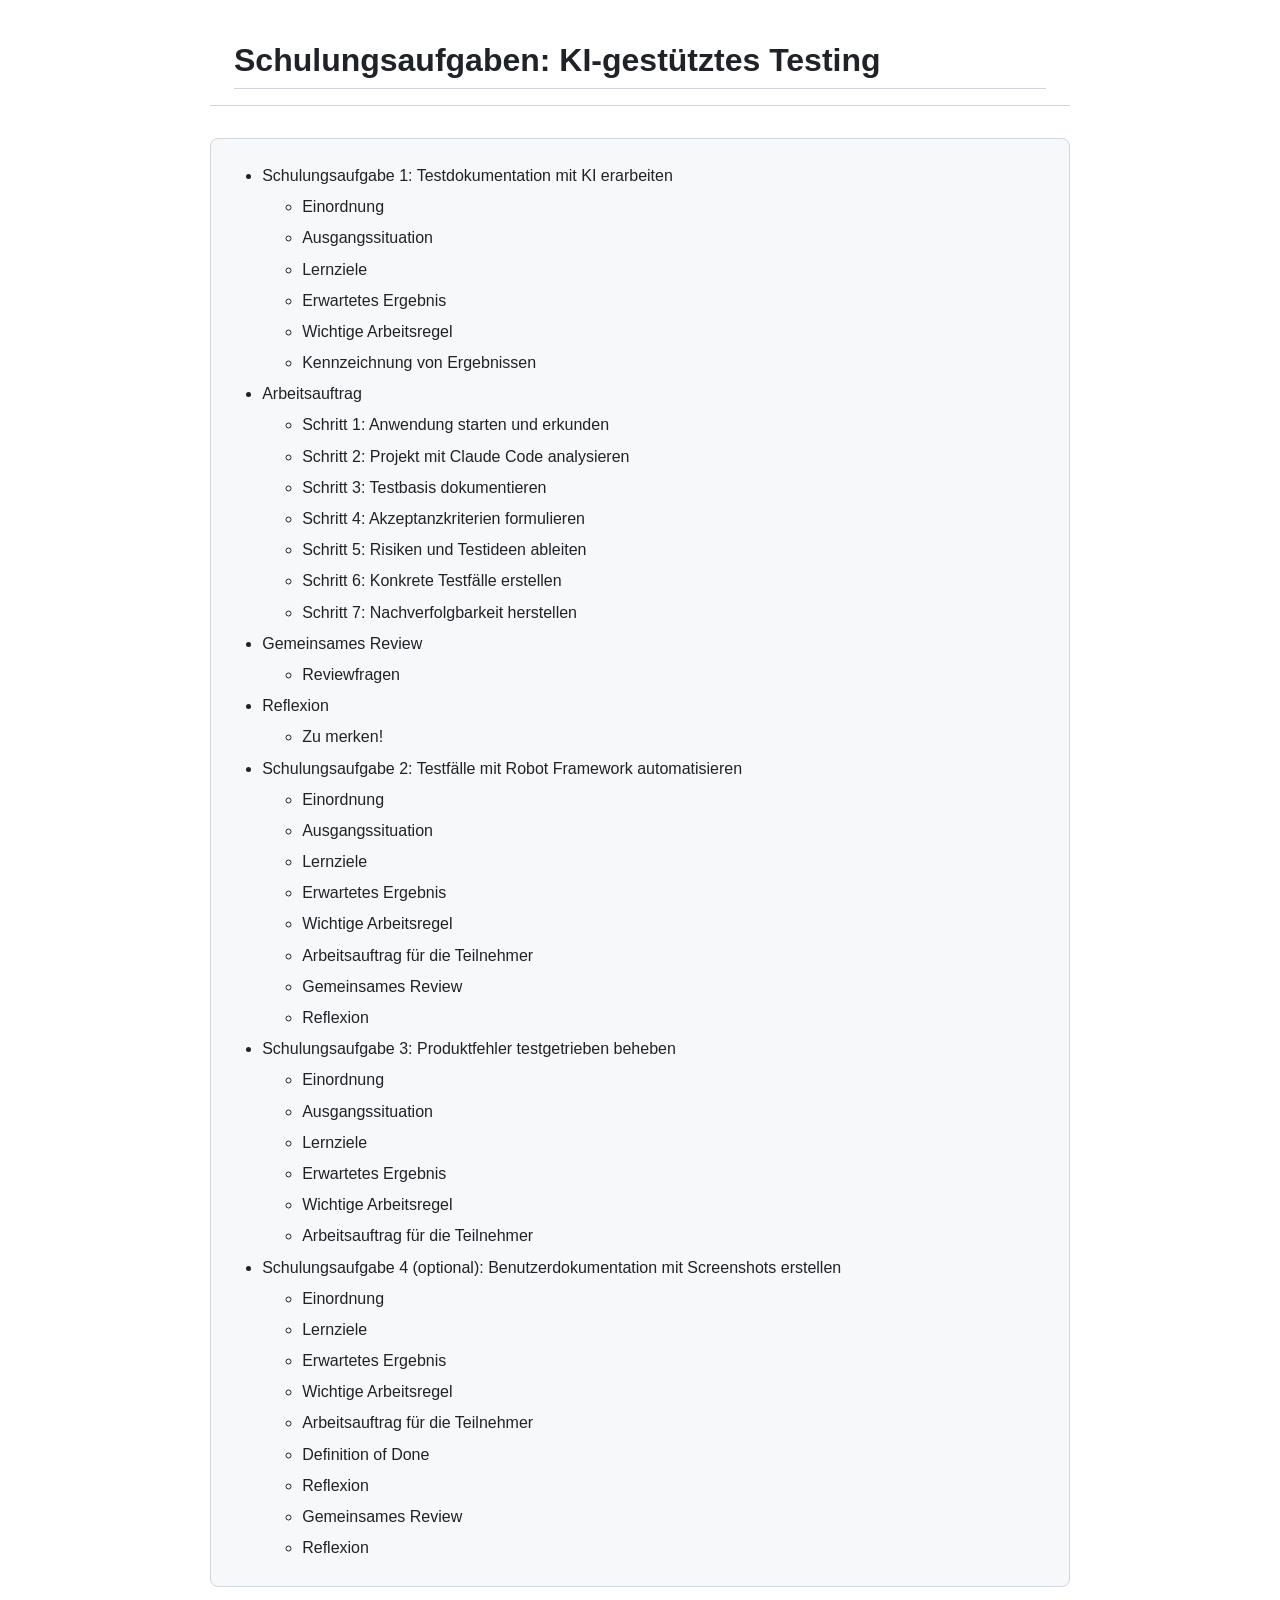
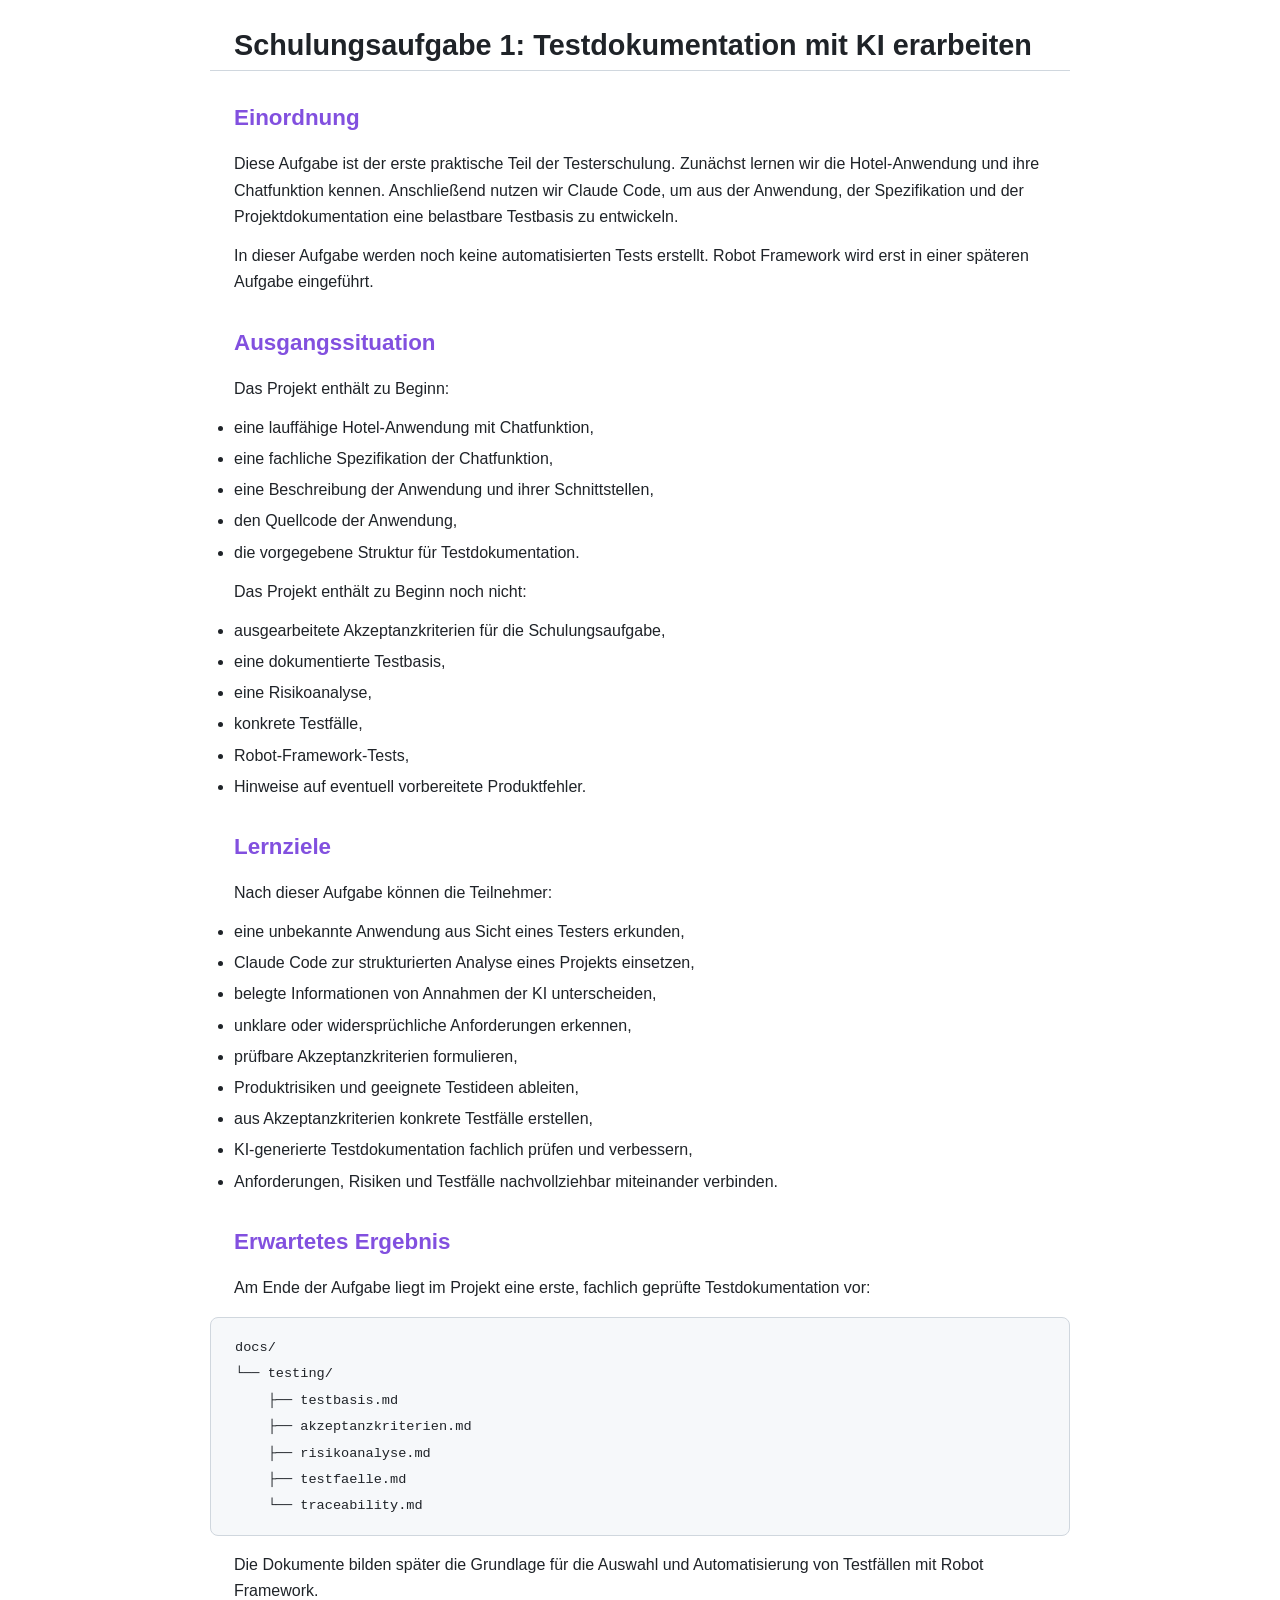
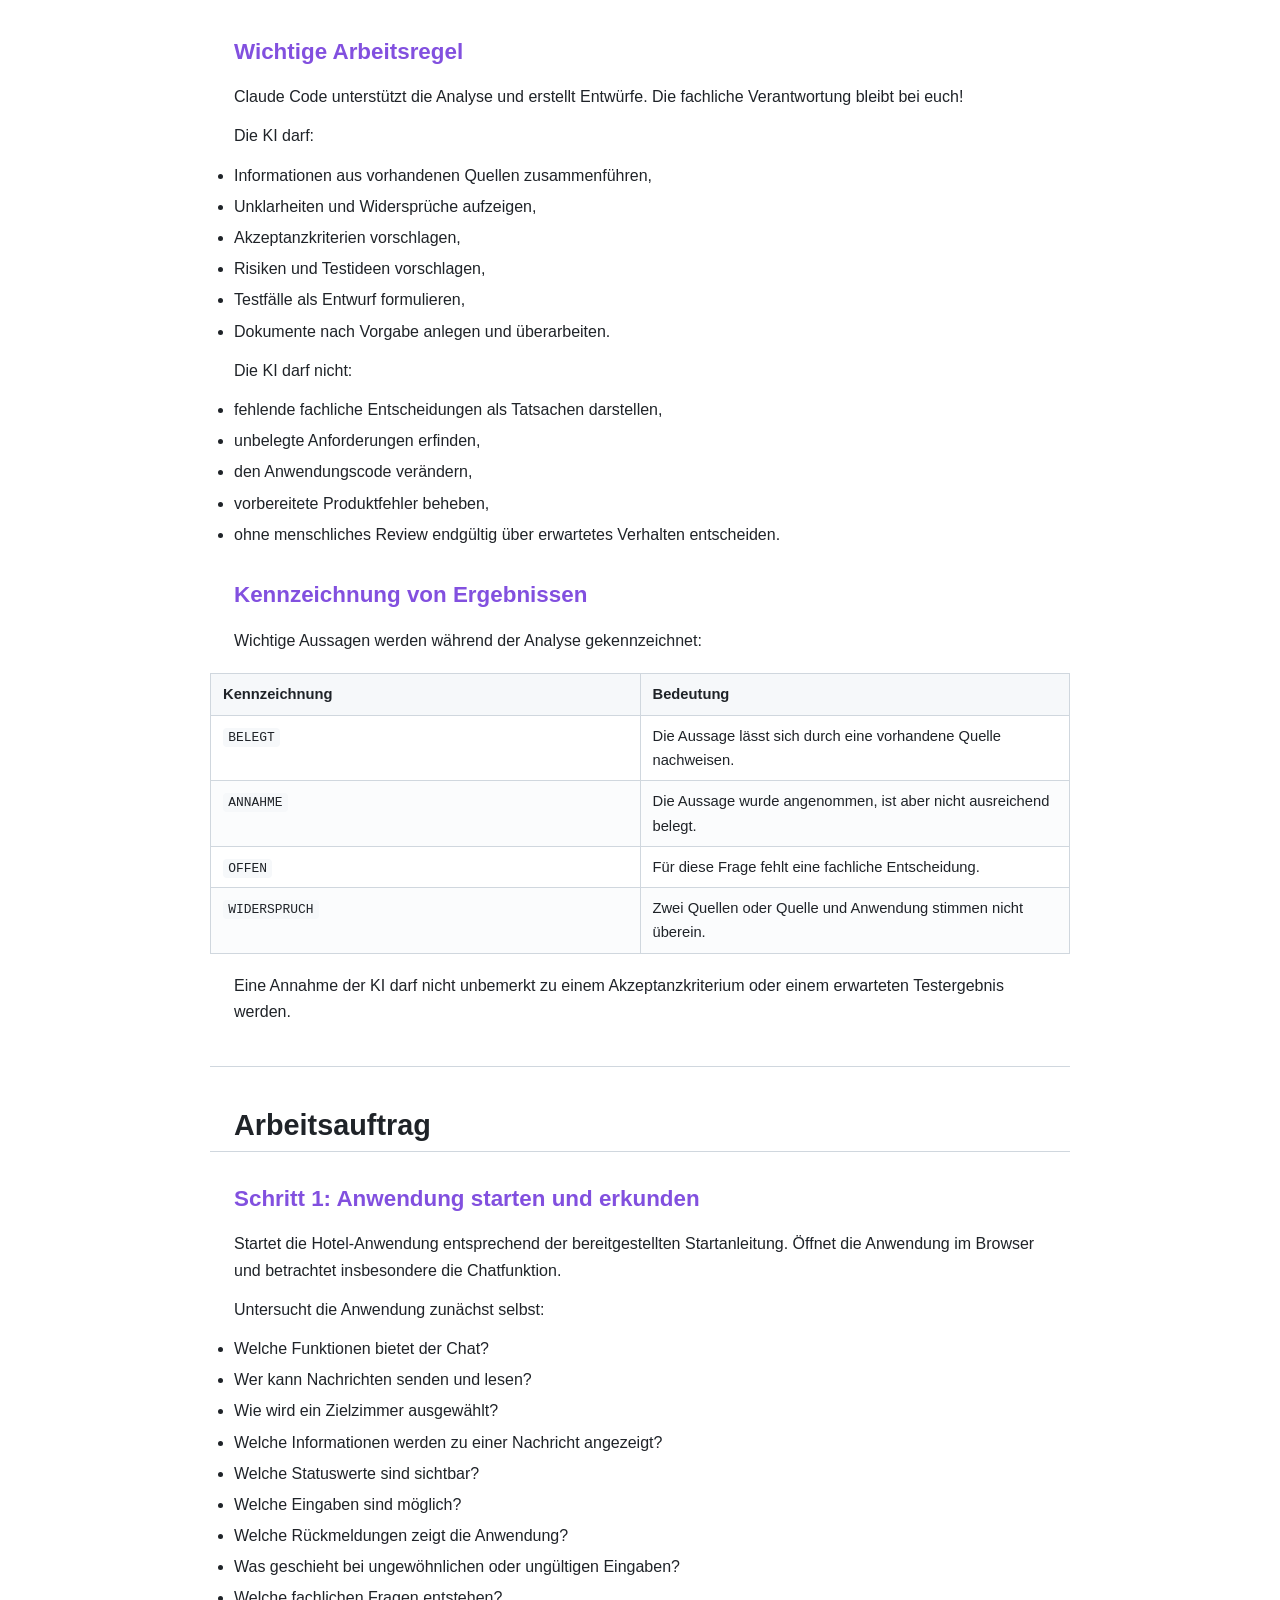
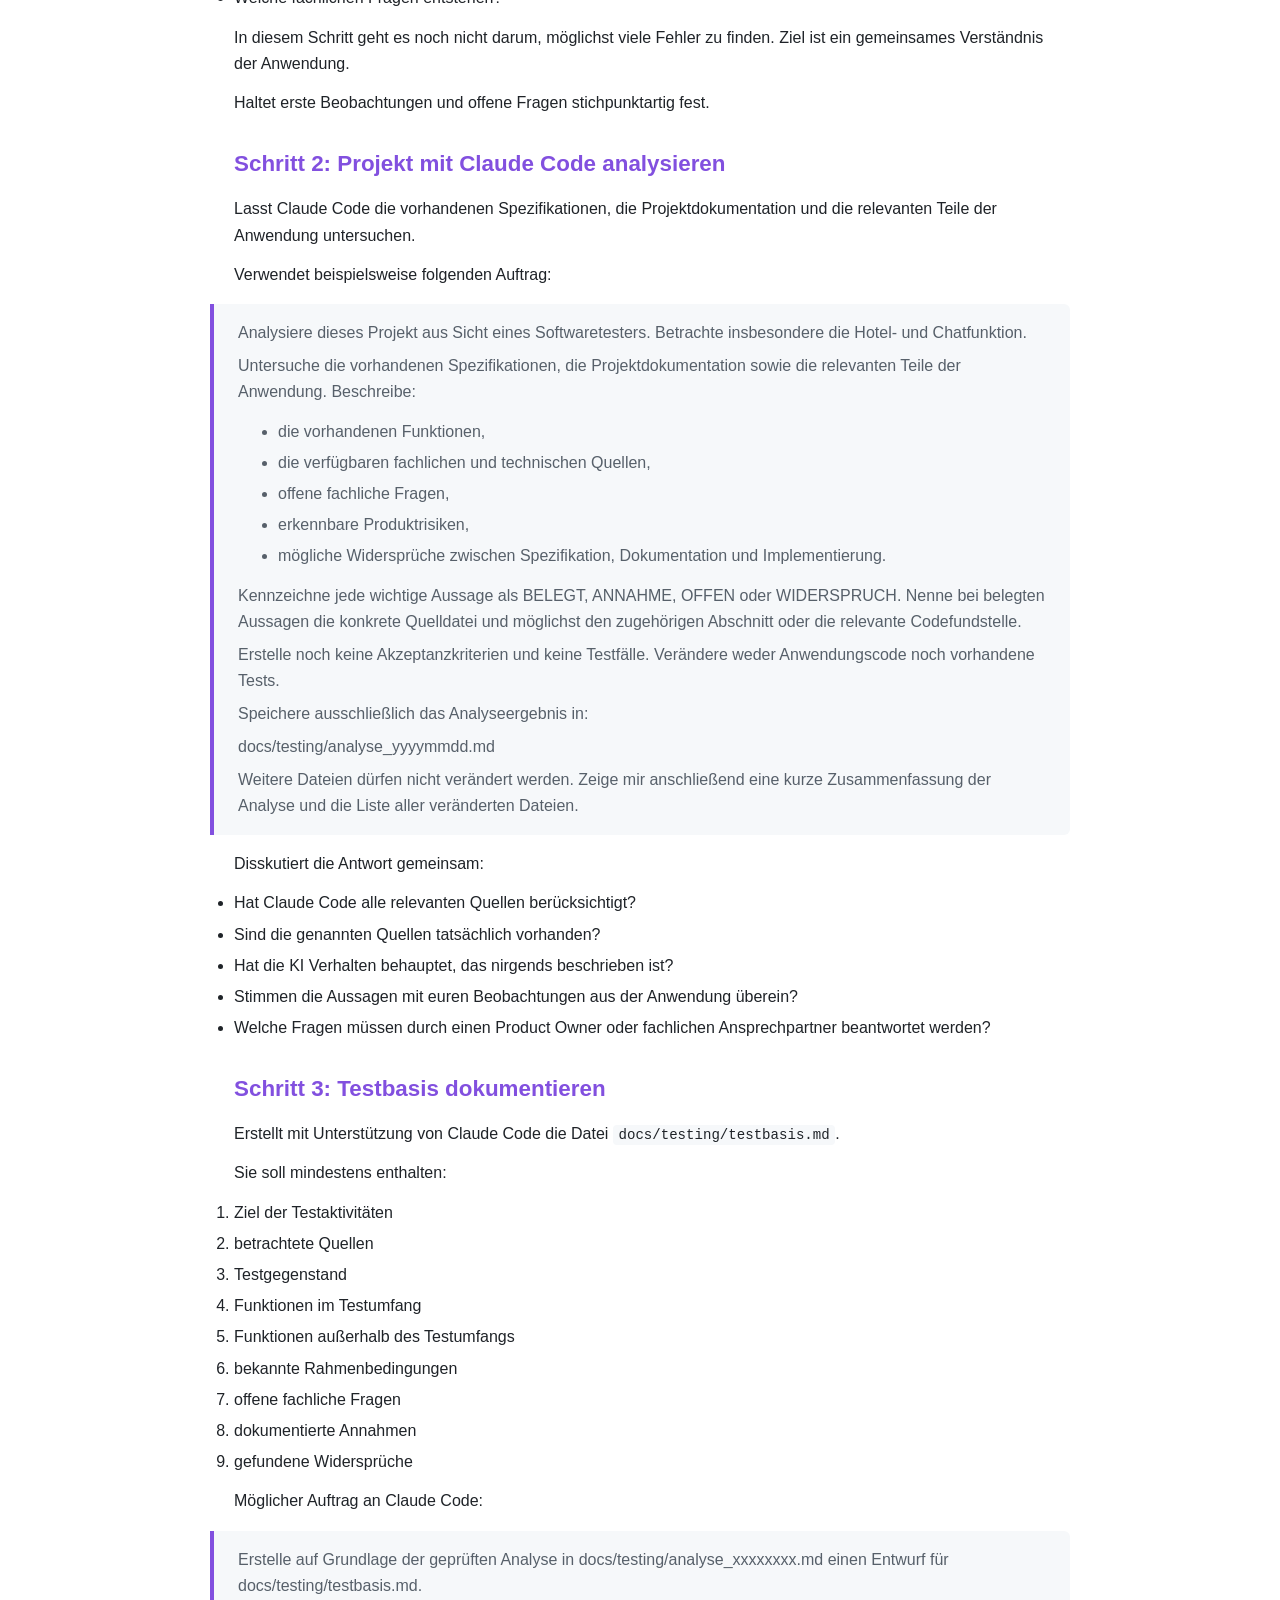
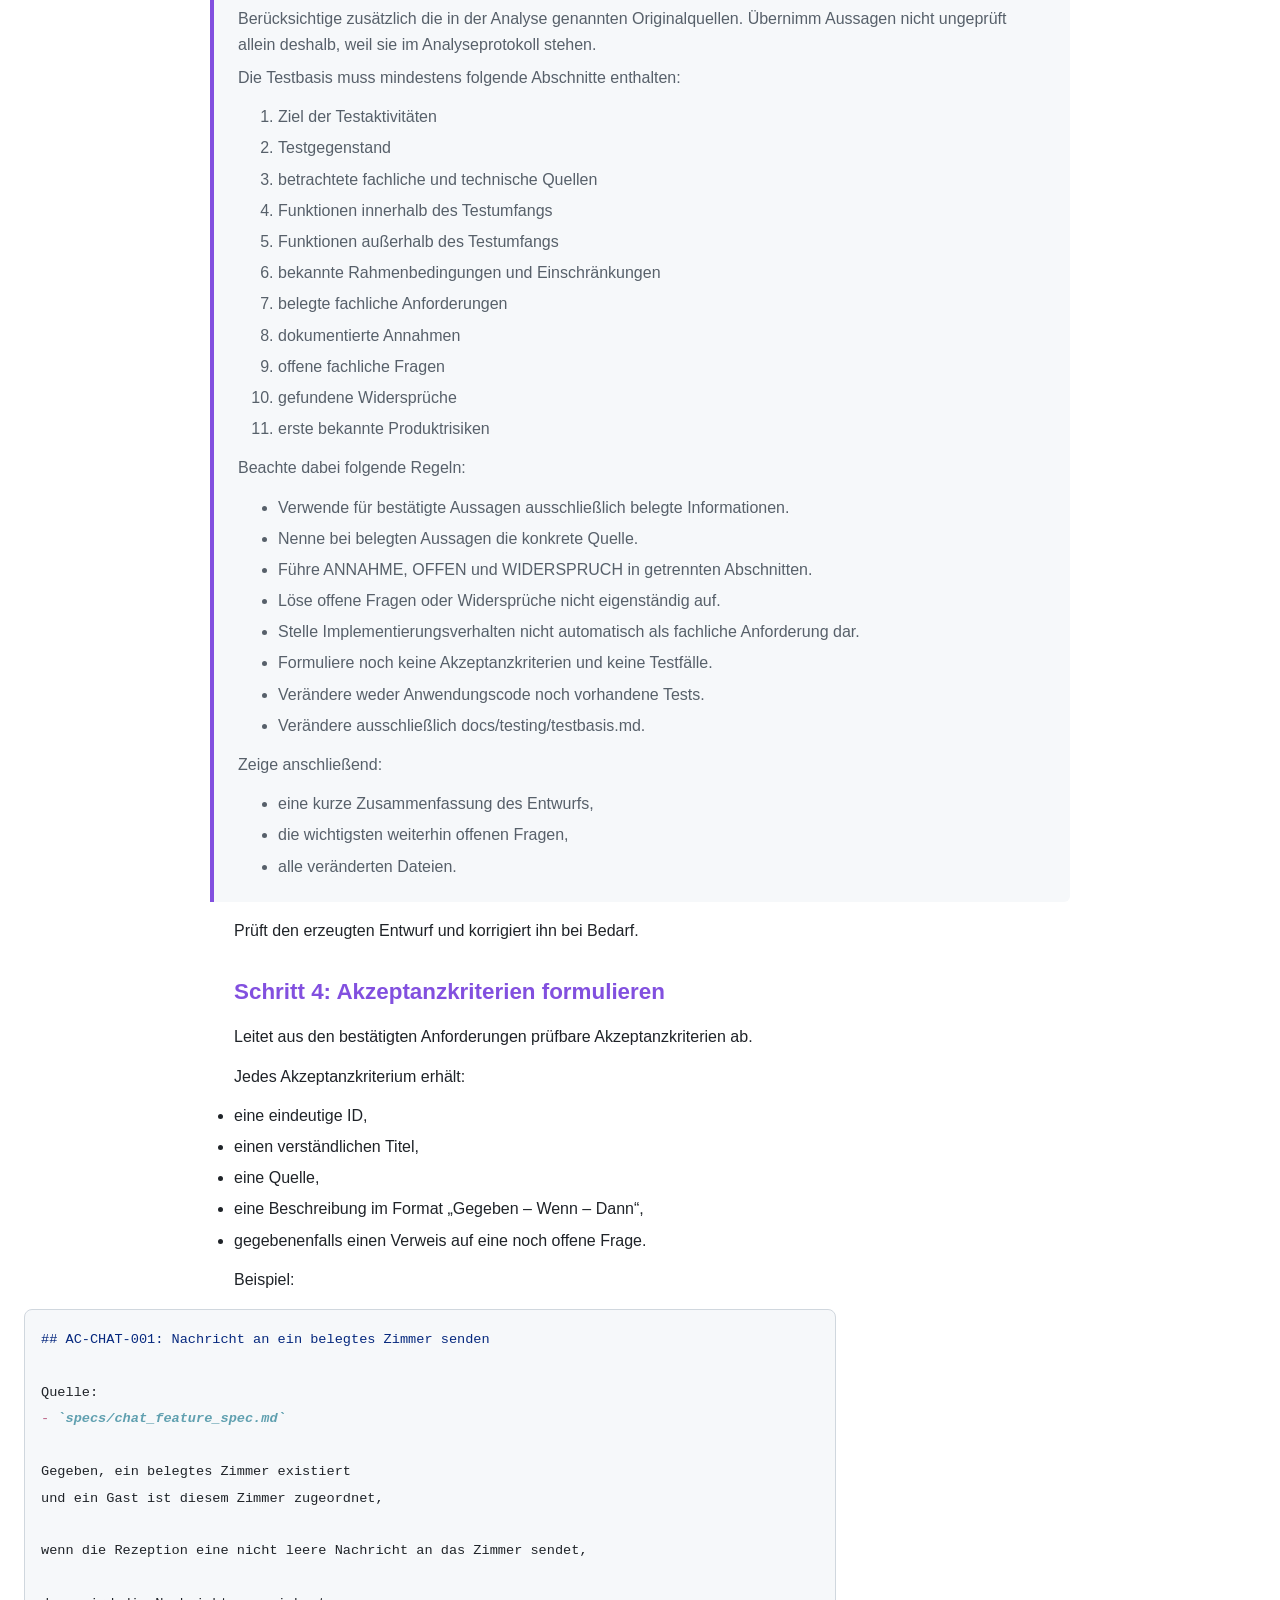
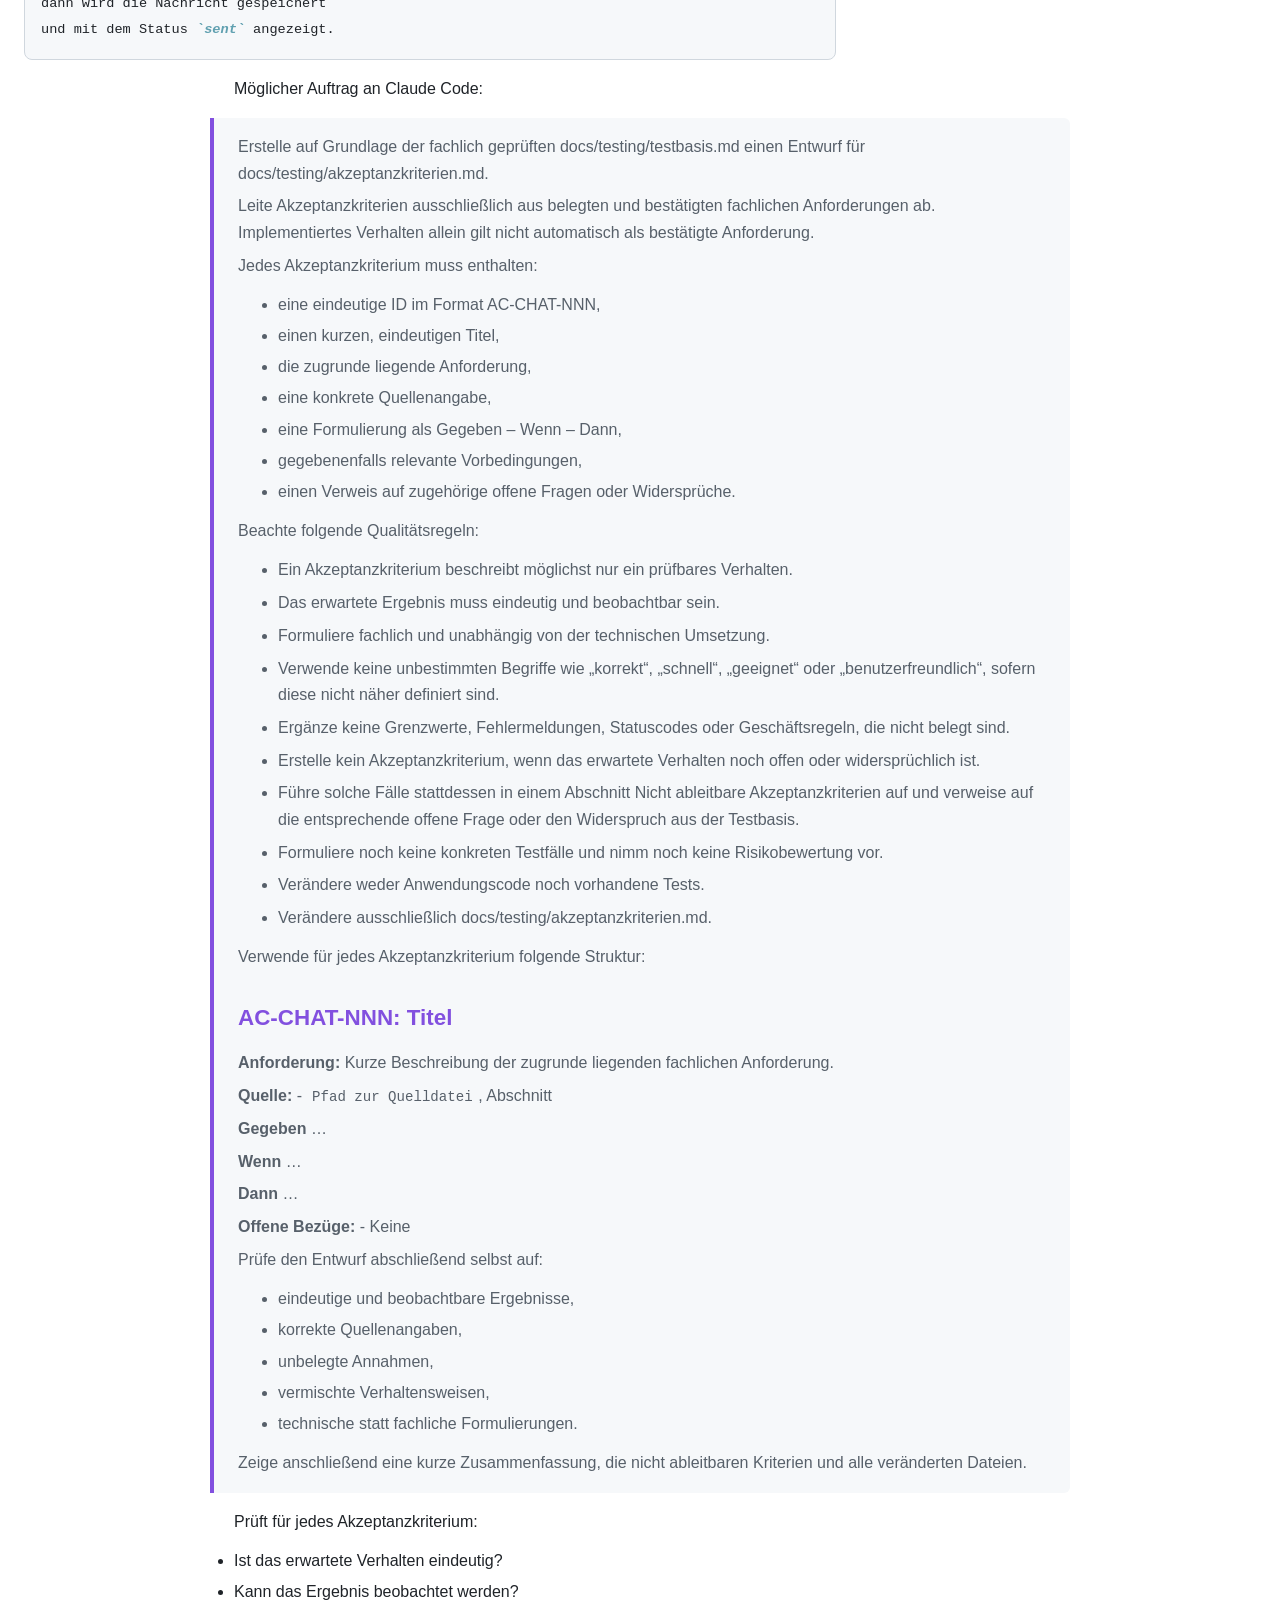
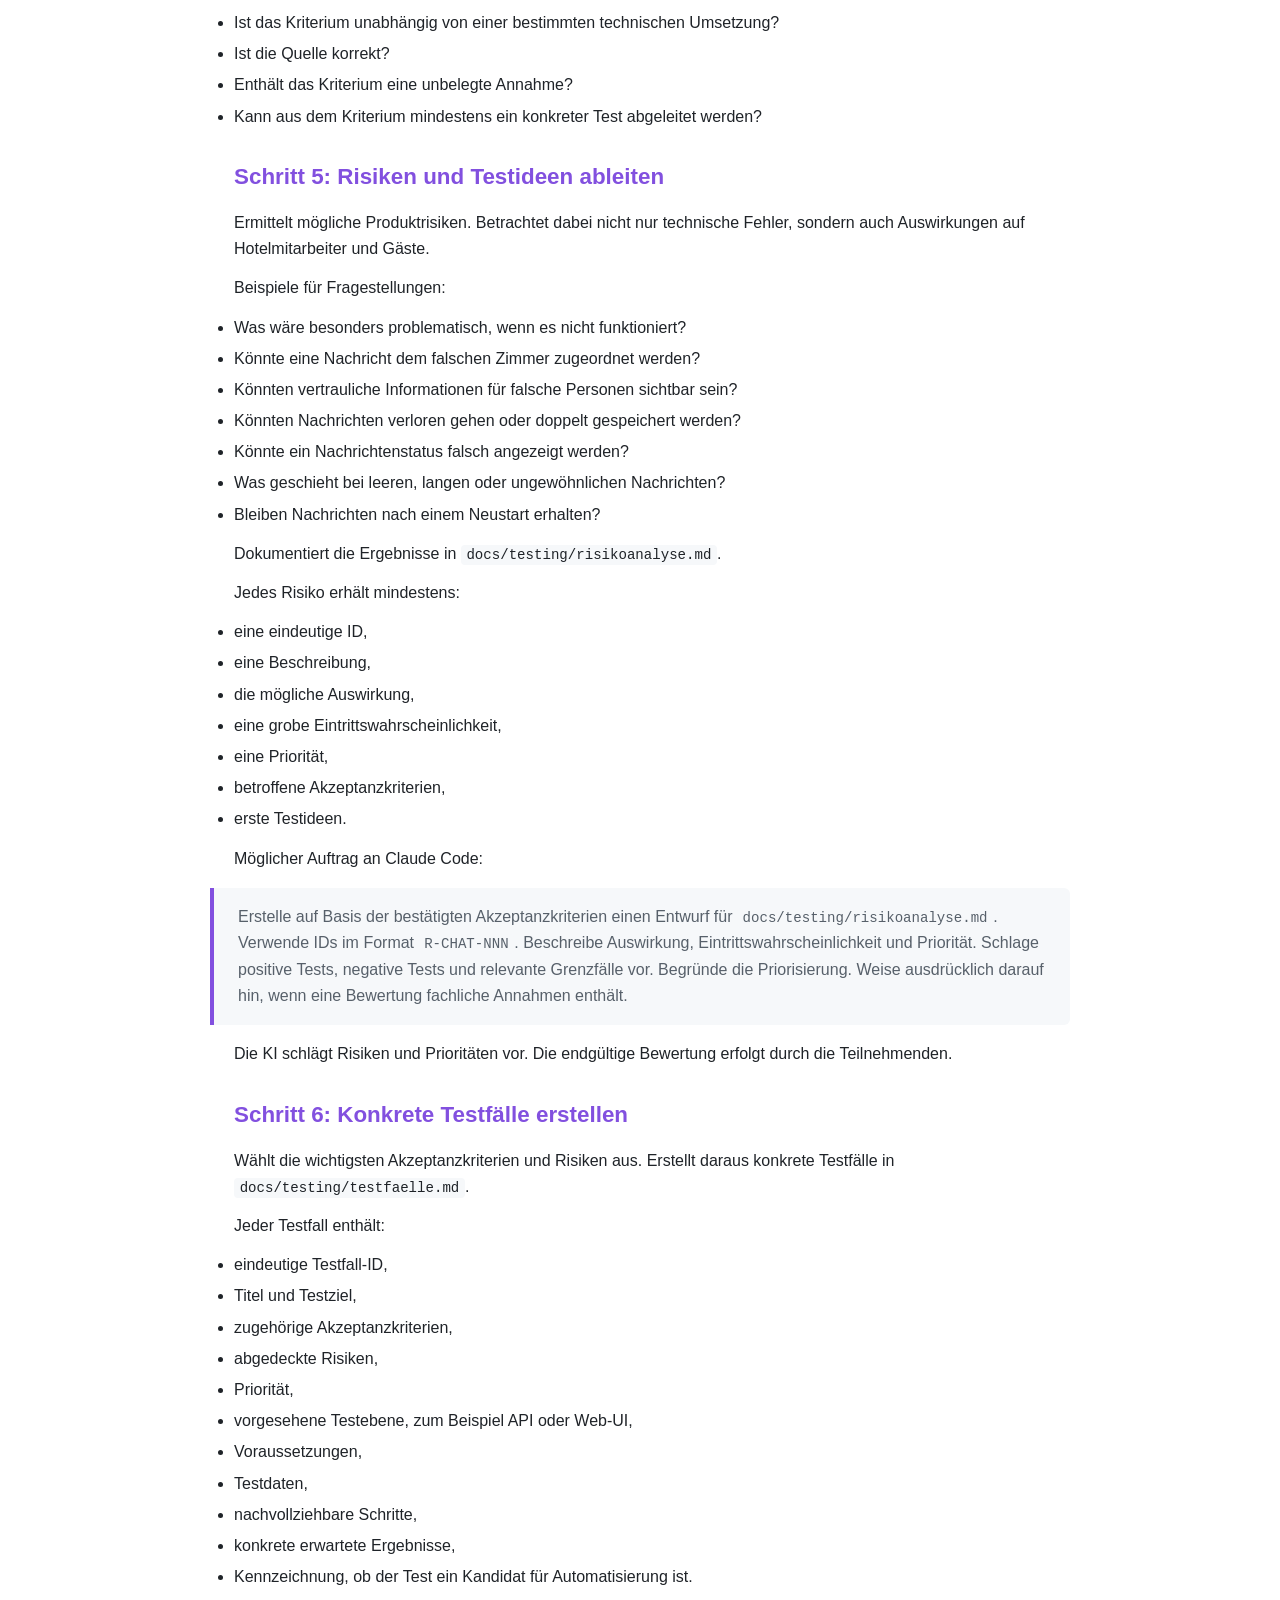
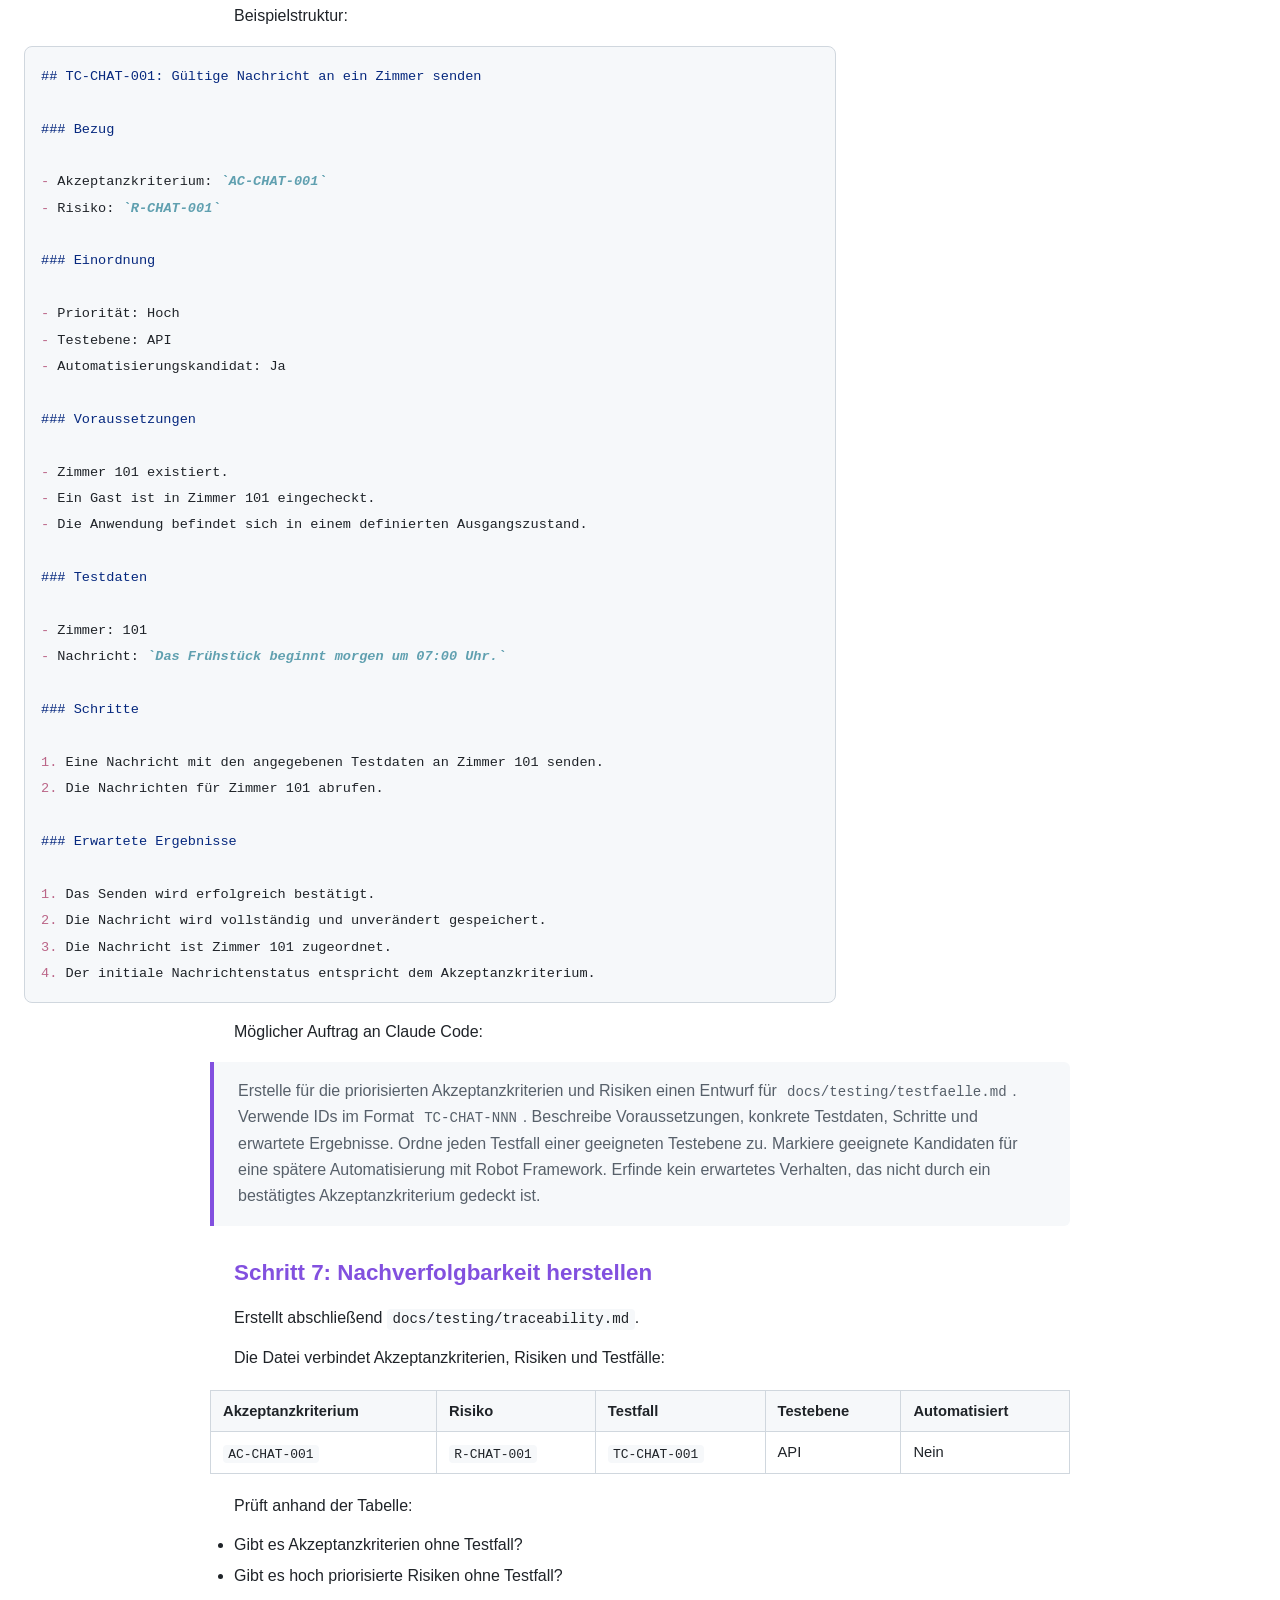
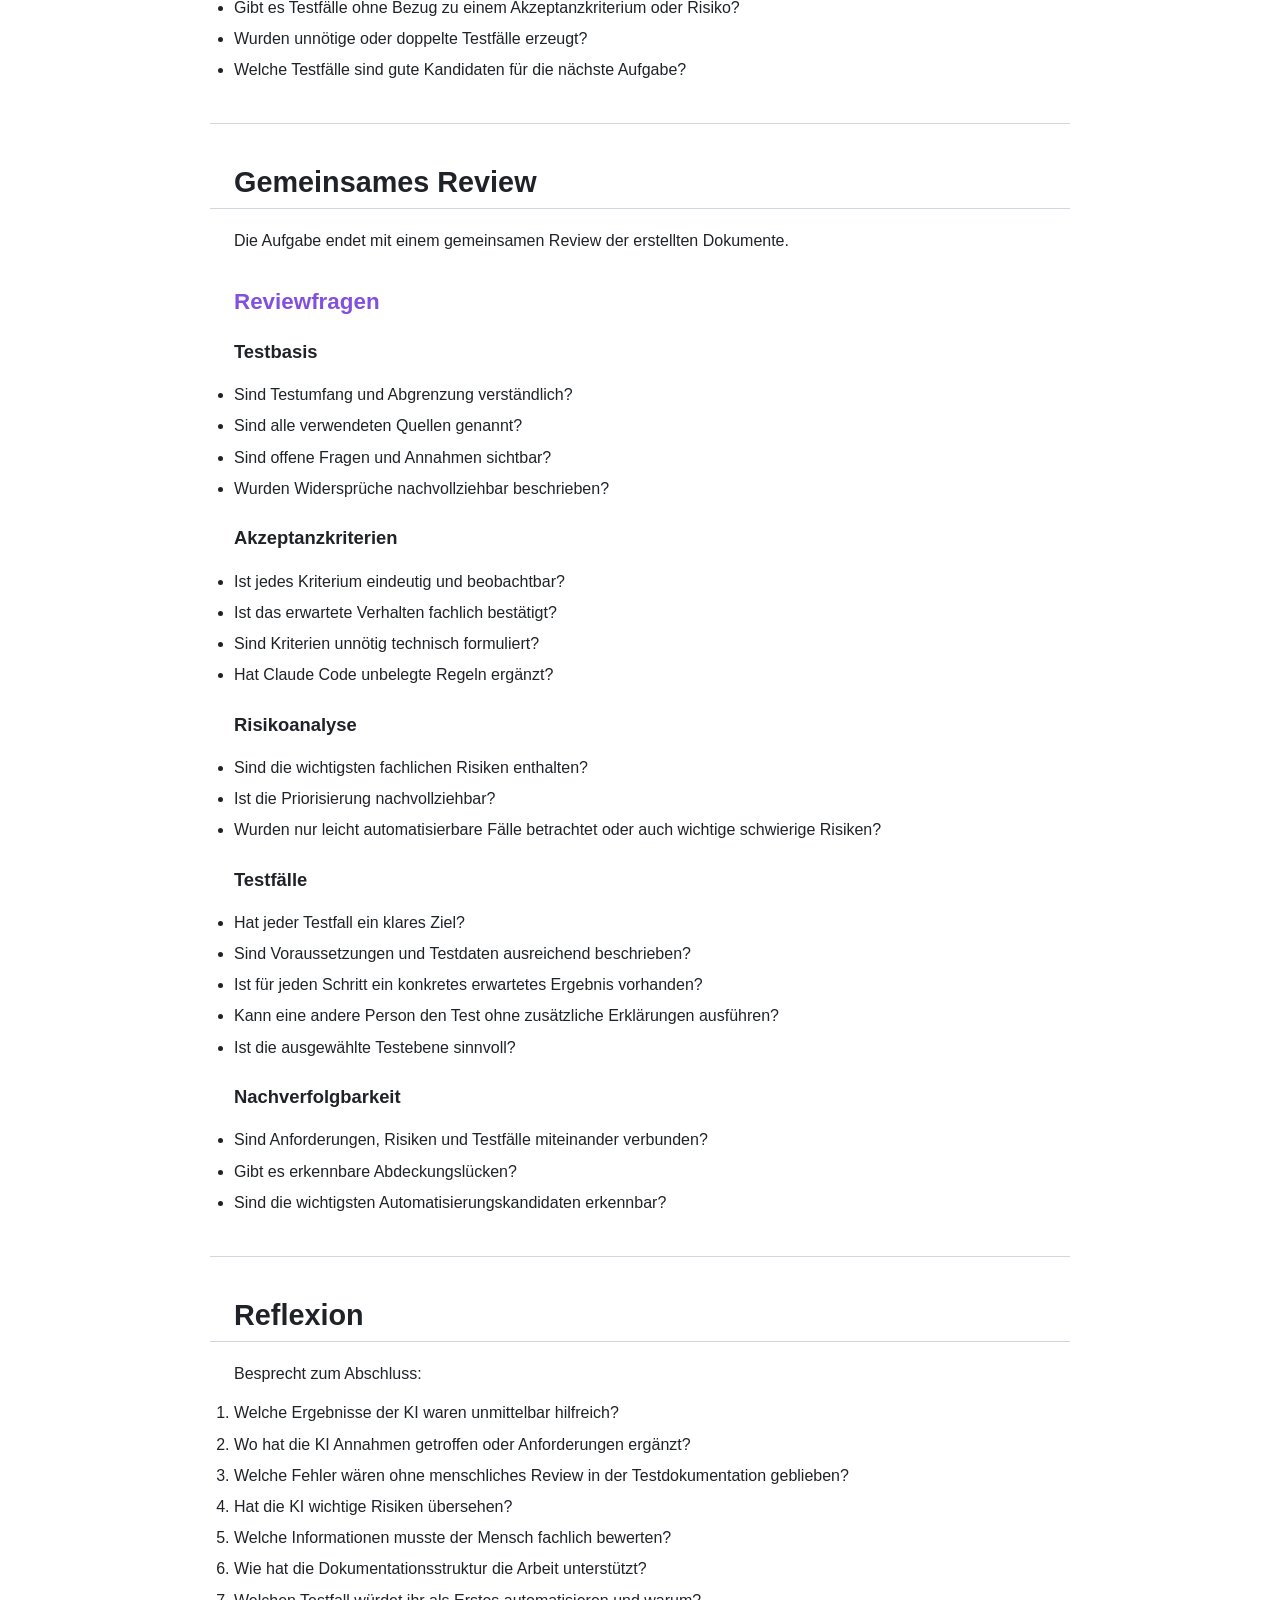
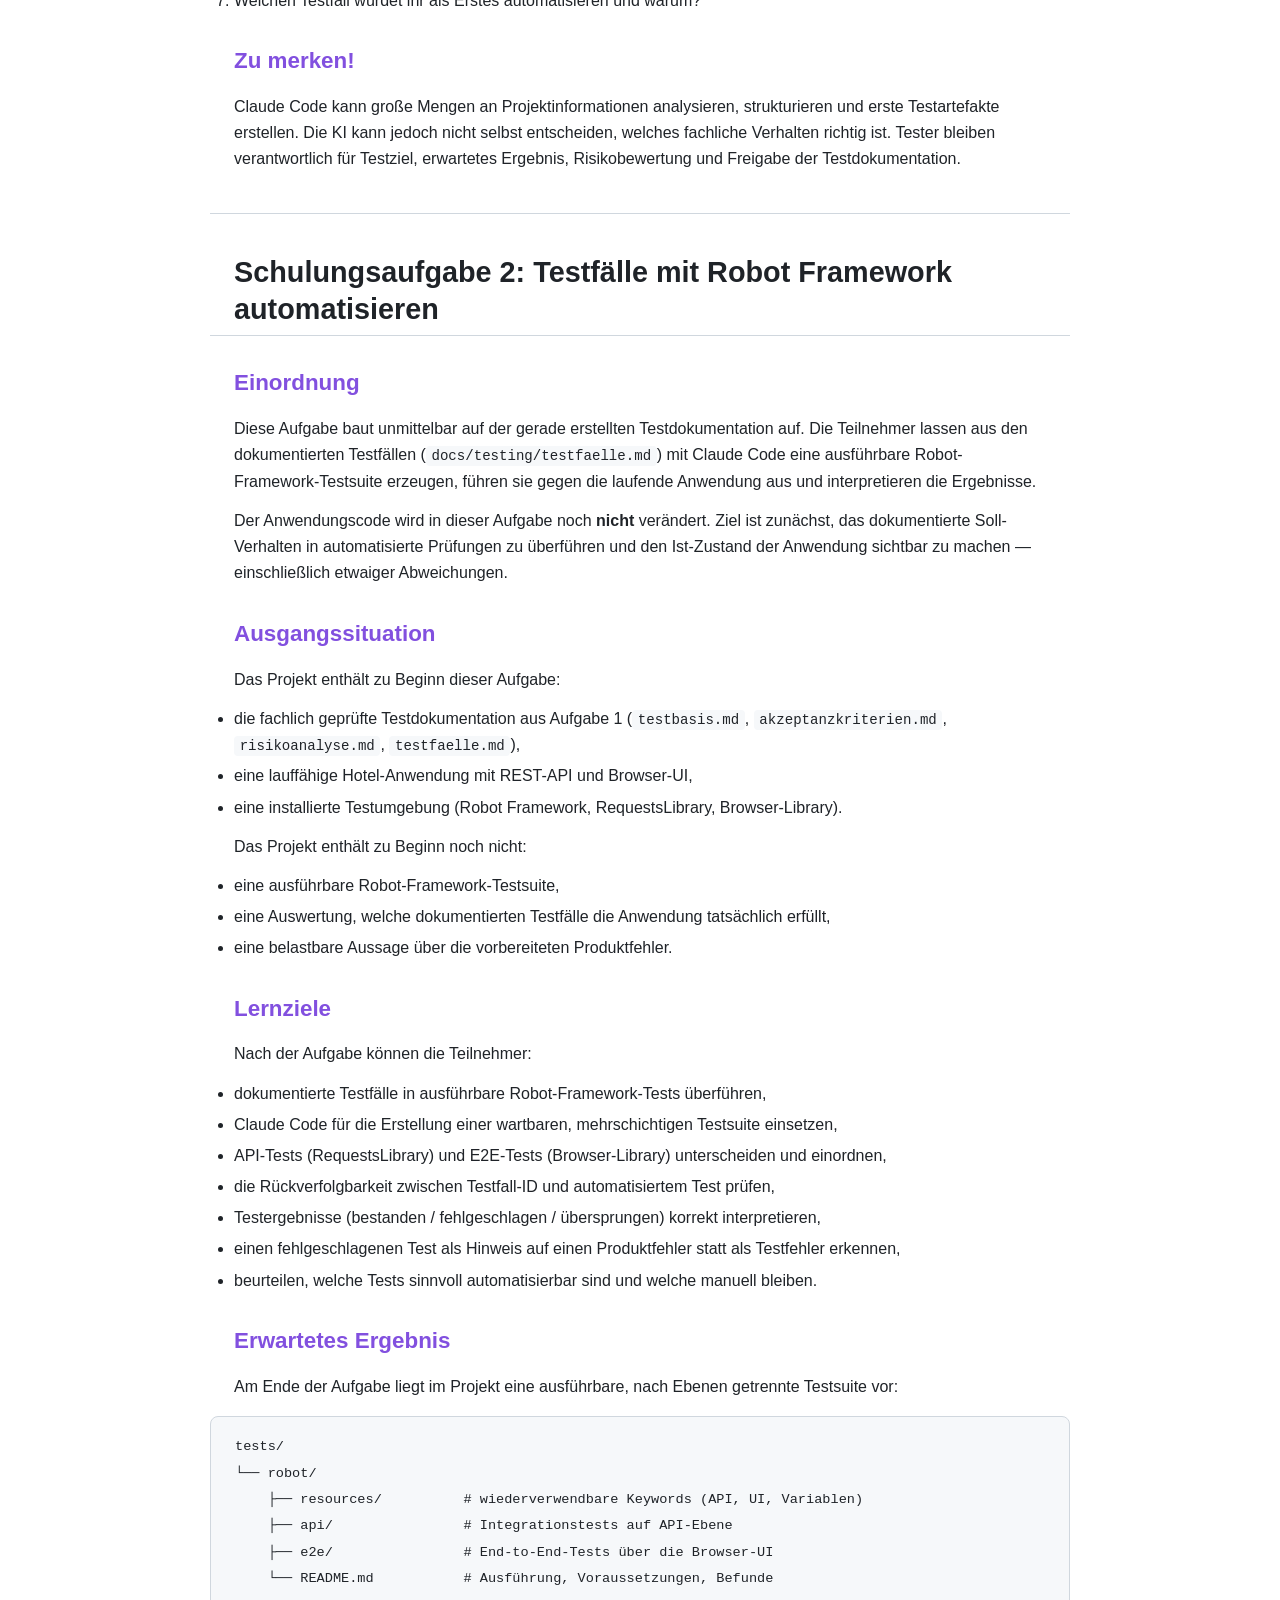
<file: schulungsmaterial/Aufgaben-KI-Testing.html>
<!DOCTYPE html>
<html xmlns="http://www.w3.org/1999/xhtml">
<head>
  <meta charset="utf-8" />
  <meta name="generator" content="pandoc 3.10" />
  <meta name="viewport" content="width=device-width, initial-scale=1.0, user-scalable=yes" />
  <title>Schulungsaufgaben: KI-gestütztes Testing</title>
  <style>
    /* Default styles provided by pandoc.
    ** See https://pandoc.org/MANUAL.html#variables-for-html for config info.
    */
    span.smallcaps{font-variant: small-caps;}
    div.columns{display: flex; gap: 1.5em;}
    div.column{flex: auto;}
    @media screen {
    div.columns{gap: min(4vw, 1.5em);}
    div.column{overflow-x: auto;}
    }
    div.hanging-indent{margin-left: 1.5em; text-indent: -1.5em;}
    /* The extra [class] is a hack that increases specificity enough to
       override a similar rule in reveal.js */
    ul.task-list[class]{list-style: none;}
    ul.task-list li input[type="checkbox"] {
      font-size: inherit;
      width: 0.8em;
      margin: 0 0.8em 0.2em -1.6em;
      vertical-align: middle;
    }
    .display.math{display: block; text-align: center; margin: 0.5rem auto;}
    /* CSS for syntax highlighting */
    html { -webkit-text-size-adjust: 100%; }
    pre > code.sourceCode { white-space: pre; position: relative; }
    pre > code.sourceCode > span { display: inline-block; line-height: 1.25; }
    pre > code.sourceCode > span:empty { height: 1.2em; }
    .sourceCode { overflow: visible; }
    code.sourceCode > span { color: inherit; text-decoration: inherit; }
    div.sourceCode { margin: 1em 0; }
    pre.sourceCode { margin: 0; }
    @media screen {
    div.sourceCode { overflow: auto; }
    }
    @media print {
    pre > code.sourceCode { white-space: pre-wrap; }
    pre > code.sourceCode > span { text-indent: -5em; padding-left: 5em; }
    }
    pre.numberSource code
      { counter-reset: source-line 0; }
    pre.numberSource code > span
      { position: relative; left: -4em; counter-increment: source-line; }
    pre.numberSource code > span > a:first-child::before
      { content: counter(source-line);
        position: relative; left: -1em; text-align: right; vertical-align: baseline;
        border: none; display: inline-block;
        -webkit-touch-callout: none; -webkit-user-select: none;
        -khtml-user-select: none; -moz-user-select: none;
        -ms-user-select: none; user-select: none;
        padding: 0 4px; width: 4em;
        color: #aaaaaa;
      }
    pre.numberSource { margin-left: 3em; border-left: 1px solid #aaaaaa;  padding-left: 4px; }
    div.sourceCode
      {   }
    @media screen {
    pre > code.sourceCode > span > a:first-child::before { text-decoration: underline; }
    }
    code span.al { color: #ff0000; font-weight: bold; } /* Alert */
    code span.an { color: #60a0b0; font-weight: bold; font-style: italic; } /* Annotation */
    code span.at { color: #7d9029; } /* Attribute */
    code span.bn { color: #40a070; } /* BaseN */
    code span.bu { color: #008000; } /* BuiltIn */
    code span.cf { color: #007020; font-weight: bold; } /* ControlFlow */
    code span.ch { color: #4070a0; } /* Char */
    code span.cn { color: #880000; } /* Constant */
    code span.co { color: #60a0b0; font-style: italic; } /* Comment */
    code span.cv { color: #60a0b0; font-weight: bold; font-style: italic; } /* CommentVar */
    code span.do { color: #ba2121; font-style: italic; } /* Documentation */
    code span.dt { color: #902000; } /* DataType */
    code span.dv { color: #40a070; } /* DecVal */
    code span.er { color: #ff0000; font-weight: bold; } /* Error */
    code span.ex { } /* Extension */
    code span.fl { color: #40a070; } /* Float */
    code span.fu { color: #06287e; } /* Function */
    code span.im { color: #008000; font-weight: bold; } /* Import */
    code span.in { color: #60a0b0; font-weight: bold; font-style: italic; } /* Information */
    code span.kw { color: #007020; font-weight: bold; } /* Keyword */
    code span.op { color: #666666; } /* Operator */
    code span.ot { color: #007020; } /* Other */
    code span.pp { color: #bc7a00; } /* Preprocessor */
    code span.sc { color: #4070a0; } /* SpecialChar */
    code span.ss { color: #bb6688; } /* SpecialString */
    code span.st { color: #4070a0; } /* String */
    code span.va { color: #19177c; } /* Variable */
    code span.vs { color: #4070a0; } /* VerbatimString */
    code span.wa { color: #60a0b0; font-weight: bold; font-style: italic; } /* Warning */

    :root {
      color-scheme: light dark;
      --bg: #ffffff;
      --fg: #1f2328;
      --muted: #57606a;
      --border: #d0d7de;
      --code-bg: #f6f8fa;
      --link: #0969da;
      --accent: #8250df;
      --table-head-bg: #f6f8fa;
      --quote-bg: #f6f8fa;
    }
    @media (prefers-color-scheme: dark) {
      :root {
        --bg: #0d1117;
        --fg: #e6edf3;
        --muted: #9198a1;
        --border: #30363d;
        --code-bg: #161b22;
        --link: #4493f8;
        --accent: #a371f7;
        --table-head-bg: #161b22;
        --quote-bg: #161b22;
      }
    }
    * { box-sizing: border-box; }
    html { scroll-behavior: smooth; }
    body {
      margin: 0;
      background: var(--bg);
      color: var(--fg);
      font-family: -apple-system, BlinkMacSystemFont, "Segoe UI", Helvetica, Arial, sans-serif;
      line-height: 1.65;
      font-size: 16px;
    }
    #title-block-header,
    #TOC,
    main,
    body > h1,
    body > h2,
    body > p,
    body > ul,
    body > ol,
    body > blockquote,
    body > pre,
    body > table {
      max-width: 860px;
      margin-left: auto;
      margin-right: auto;
      padding-left: 1.5rem;
      padding-right: 1.5rem;
    }
    body > * { max-width: 860px; margin-left: auto; margin-right: auto; padding-left: 1.5rem; padding-right: 1.5rem; }
    #title-block-header {
      padding-top: 2.5rem;
      padding-bottom: 1rem;
      border-bottom: 1px solid var(--border);
      margin-bottom: 2rem;
    }
    #title-block-header h1 {
      font-size: 2rem;
      margin: 0;
    }
    h1, h2, h3, h4 {
      font-weight: 600;
      line-height: 1.3;
      scroll-margin-top: 1rem;
    }
    h1 { font-size: 1.8rem; margin-top: 2.5rem; border-bottom: 1px solid var(--border); padding-bottom: 0.4rem; }
    h2 { font-size: 1.4rem; margin-top: 2rem; color: var(--accent); }
    h3 { font-size: 1.15rem; margin-top: 1.5rem; }
    h4 { font-size: 1rem; margin-top: 1.2rem; }
    a { color: var(--link); text-decoration: none; }
    a:hover { text-decoration: underline; }
    p, ul, ol { margin: 0.8rem 0; }
    li { margin: 0.3rem 0; }
    hr {
      border: none;
      border-top: 1px solid var(--border);
      margin: 2.5rem auto;
      max-width: 860px;
    }
    code {
      background: var(--code-bg);
      border-radius: 4px;
      padding: 0.15em 0.4em;
      font-family: "SF Mono", Menlo, Consolas, monospace;
      font-size: 0.88em;
    }
    pre {
      background: var(--code-bg);
      border: 1px solid var(--border);
      border-radius: 8px;
      padding: 1rem;
      overflow-x: auto;
    }
    pre code {
      background: none;
      padding: 0;
      font-size: 0.85em;
    }
    blockquote {
      background: var(--quote-bg);
      border-left: 4px solid var(--accent);
      margin: 1rem 0;
      padding: 0.6rem 1rem;
      border-radius: 0 6px 6px 0;
      color: var(--muted);
    }
    blockquote p { margin: 0.4rem 0; }
    table {
      border-collapse: collapse;
      width: 100%;
      margin: 1.2rem 0;
      font-size: 0.92em;
    }
    th, td {
      border: 1px solid var(--border);
      padding: 0.5rem 0.75rem;
      text-align: left;
      vertical-align: top;
    }
    th { background: var(--table-head-bg); font-weight: 600; }
    tr:nth-child(even) td { background: color-mix(in srgb, var(--table-head-bg) 40%, transparent); }
    #TOC {
      background: var(--code-bg);
      border: 1px solid var(--border);
      border-radius: 8px;
      padding: 1.2rem 1.5rem 1.2rem 2.2rem;
      margin-top: 1.5rem;
      margin-bottom: 2.5rem;
    }
    #TOC ul { margin: 0.3rem 0; }
    #TOC > ul { padding-left: 1rem; }
    #TOC a { color: var(--fg); }
    #TOC a:hover { color: var(--link); }
  </style>
</head>
<body>
<header id="title-block-header">
<h1 class="title">Schulungsaufgaben: KI-gestütztes Testing</h1>
</header>
<nav id="TOC" role="doc-toc">
<ul>
<li><a href="#schulungsaufgabe-1-testdokumentation-mit-ki-erarbeiten"
id="toc-schulungsaufgabe-1-testdokumentation-mit-ki-erarbeiten">Schulungsaufgabe
1: Testdokumentation mit KI erarbeiten</a>
<ul>
<li><a href="#einordnung" id="toc-einordnung">Einordnung</a></li>
<li><a href="#ausgangssituation"
id="toc-ausgangssituation">Ausgangssituation</a></li>
<li><a href="#lernziele" id="toc-lernziele">Lernziele</a></li>
<li><a href="#erwartetes-ergebnis"
id="toc-erwartetes-ergebnis">Erwartetes Ergebnis</a></li>
<li><a href="#wichtige-arbeitsregel"
id="toc-wichtige-arbeitsregel">Wichtige Arbeitsregel</a></li>
<li><a href="#kennzeichnung-von-ergebnissen"
id="toc-kennzeichnung-von-ergebnissen">Kennzeichnung von
Ergebnissen</a></li>
</ul></li>
<li><a href="#arbeitsauftrag" id="toc-arbeitsauftrag">Arbeitsauftrag</a>
<ul>
<li><a href="#schritt-1-anwendung-starten-und-erkunden"
id="toc-schritt-1-anwendung-starten-und-erkunden">Schritt 1: Anwendung
starten und erkunden</a></li>
<li><a href="#schritt-2-projekt-mit-claude-code-analysieren"
id="toc-schritt-2-projekt-mit-claude-code-analysieren">Schritt 2:
Projekt mit Claude Code analysieren</a></li>
<li><a href="#schritt-3-testbasis-dokumentieren"
id="toc-schritt-3-testbasis-dokumentieren">Schritt 3: Testbasis
dokumentieren</a></li>
<li><a href="#schritt-4-akzeptanzkriterien-formulieren"
id="toc-schritt-4-akzeptanzkriterien-formulieren">Schritt 4:
Akzeptanzkriterien formulieren</a></li>
<li><a href="#schritt-5-risiken-und-testideen-ableiten"
id="toc-schritt-5-risiken-und-testideen-ableiten">Schritt 5: Risiken und
Testideen ableiten</a></li>
<li><a href="#schritt-6-konkrete-testfälle-erstellen"
id="toc-schritt-6-konkrete-testfälle-erstellen">Schritt 6: Konkrete
Testfälle erstellen</a></li>
<li><a href="#schritt-7-nachverfolgbarkeit-herstellen"
id="toc-schritt-7-nachverfolgbarkeit-herstellen">Schritt 7:
Nachverfolgbarkeit herstellen</a></li>
</ul></li>
<li><a href="#gemeinsames-review"
id="toc-gemeinsames-review">Gemeinsames Review</a>
<ul>
<li><a href="#reviewfragen" id="toc-reviewfragen">Reviewfragen</a></li>
</ul></li>
<li><a href="#reflexion" id="toc-reflexion">Reflexion</a>
<ul>
<li><a href="#zu-merken" id="toc-zu-merken">Zu merken!</a></li>
</ul></li>
<li><a
href="#schulungsaufgabe-2-testfälle-mit-robot-framework-automatisieren"
id="toc-schulungsaufgabe-2-testfälle-mit-robot-framework-automatisieren">Schulungsaufgabe
2: Testfälle mit Robot Framework automatisieren</a>
<ul>
<li><a href="#einordnung-1" id="toc-einordnung-1">Einordnung</a></li>
<li><a href="#ausgangssituation-1"
id="toc-ausgangssituation-1">Ausgangssituation</a></li>
<li><a href="#lernziele-1" id="toc-lernziele-1">Lernziele</a></li>
<li><a href="#erwartetes-ergebnis-1"
id="toc-erwartetes-ergebnis-1">Erwartetes Ergebnis</a></li>
<li><a href="#wichtige-arbeitsregel-1"
id="toc-wichtige-arbeitsregel-1">Wichtige Arbeitsregel</a></li>
<li><a href="#arbeitsauftrag-für-die-teilnehmer"
id="toc-arbeitsauftrag-für-die-teilnehmer">Arbeitsauftrag für die
Teilnehmer</a></li>
<li><a href="#gemeinsames-review-1"
id="toc-gemeinsames-review-1">Gemeinsames Review</a></li>
<li><a href="#reflexion-1" id="toc-reflexion-1">Reflexion</a></li>
</ul></li>
<li><a href="#schulungsaufgabe-3-produktfehler-testgetrieben-beheben"
id="toc-schulungsaufgabe-3-produktfehler-testgetrieben-beheben">Schulungsaufgabe
3: Produktfehler testgetrieben beheben</a>
<ul>
<li><a href="#einordnung-2" id="toc-einordnung-2">Einordnung</a></li>
<li><a href="#ausgangssituation-2"
id="toc-ausgangssituation-2">Ausgangssituation</a></li>
<li><a href="#lernziele-2" id="toc-lernziele-2">Lernziele</a></li>
<li><a href="#erwartetes-ergebnis-2"
id="toc-erwartetes-ergebnis-2">Erwartetes Ergebnis</a></li>
<li><a href="#wichtige-arbeitsregel-2"
id="toc-wichtige-arbeitsregel-2">Wichtige Arbeitsregel</a></li>
<li><a href="#arbeitsauftrag-für-die-teilnehmer-1"
id="toc-arbeitsauftrag-für-die-teilnehmer-1">Arbeitsauftrag für die
Teilnehmer</a></li>
</ul></li>
<li><a
href="#schulungsaufgabe-4-optional-benutzerdokumentation-mit-screenshots-erstellen"
id="toc-schulungsaufgabe-4-optional-benutzerdokumentation-mit-screenshots-erstellen">Schulungsaufgabe
4 (optional): Benutzerdokumentation mit Screenshots erstellen</a>
<ul>
<li><a href="#einordnung-3" id="toc-einordnung-3">Einordnung</a></li>
<li><a href="#lernziele-3" id="toc-lernziele-3">Lernziele</a></li>
<li><a href="#erwartetes-ergebnis-3"
id="toc-erwartetes-ergebnis-3">Erwartetes Ergebnis</a></li>
<li><a href="#wichtige-arbeitsregel-3"
id="toc-wichtige-arbeitsregel-3">Wichtige Arbeitsregel</a></li>
<li><a href="#arbeitsauftrag-für-die-teilnehmer-2"
id="toc-arbeitsauftrag-für-die-teilnehmer-2">Arbeitsauftrag für die
Teilnehmer</a></li>
<li><a href="#definition-of-done-1"
id="toc-definition-of-done-1">Definition of Done</a></li>
<li><a href="#reflexion-2" id="toc-reflexion-2">Reflexion</a></li>
<li><a href="#gemeinsames-review-2"
id="toc-gemeinsames-review-2">Gemeinsames Review</a></li>
<li><a href="#reflexion-3" id="toc-reflexion-3">Reflexion</a></li>
</ul></li>
</ul>
</nav>
<h1
id="schulungsaufgabe-1-testdokumentation-mit-ki-erarbeiten">Schulungsaufgabe
1: Testdokumentation mit KI erarbeiten</h1>
<h2 id="einordnung">Einordnung</h2>
<p>Diese Aufgabe ist der erste praktische Teil der Testerschulung.
Zunächst lernen wir die Hotel-Anwendung und ihre Chatfunktion kennen.
Anschließend nutzen wir Claude Code, um aus der Anwendung, der
Spezifikation und der Projektdokumentation eine belastbare Testbasis zu
entwickeln.</p>
<p>In dieser Aufgabe werden noch keine automatisierten Tests erstellt.
Robot Framework wird erst in einer späteren Aufgabe eingeführt.</p>
<h2 id="ausgangssituation">Ausgangssituation</h2>
<p>Das Projekt enthält zu Beginn:</p>
<ul>
<li>eine lauffähige Hotel-Anwendung mit Chatfunktion,</li>
<li>eine fachliche Spezifikation der Chatfunktion,</li>
<li>eine Beschreibung der Anwendung und ihrer Schnittstellen,</li>
<li>den Quellcode der Anwendung,</li>
<li>die vorgegebene Struktur für Testdokumentation.</li>
</ul>
<p>Das Projekt enthält zu Beginn noch nicht:</p>
<ul>
<li>ausgearbeitete Akzeptanzkriterien für die Schulungsaufgabe,</li>
<li>eine dokumentierte Testbasis,</li>
<li>eine Risikoanalyse,</li>
<li>konkrete Testfälle,</li>
<li>Robot-Framework-Tests,</li>
<li>Hinweise auf eventuell vorbereitete Produktfehler.</li>
</ul>
<h2 id="lernziele">Lernziele</h2>
<p>Nach dieser Aufgabe können die Teilnehmer:</p>
<ul>
<li>eine unbekannte Anwendung aus Sicht eines Testers erkunden,</li>
<li>Claude Code zur strukturierten Analyse eines Projekts
einsetzen,</li>
<li>belegte Informationen von Annahmen der KI unterscheiden,</li>
<li>unklare oder widersprüchliche Anforderungen erkennen,</li>
<li>prüfbare Akzeptanzkriterien formulieren,</li>
<li>Produktrisiken und geeignete Testideen ableiten,</li>
<li>aus Akzeptanzkriterien konkrete Testfälle erstellen,</li>
<li>KI-generierte Testdokumentation fachlich prüfen und verbessern,</li>
<li>Anforderungen, Risiken und Testfälle nachvollziehbar miteinander
verbinden.</li>
</ul>
<h2 id="erwartetes-ergebnis">Erwartetes Ergebnis</h2>
<p>Am Ende der Aufgabe liegt im Projekt eine erste, fachlich geprüfte
Testdokumentation vor:</p>
<pre class="text"><code>docs/
└── testing/
    ├── testbasis.md
    ├── akzeptanzkriterien.md
    ├── risikoanalyse.md
    ├── testfaelle.md
    └── traceability.md</code></pre>
<p>Die Dokumente bilden später die Grundlage für die Auswahl und
Automatisierung von Testfällen mit Robot Framework.</p>
<h2 id="wichtige-arbeitsregel">Wichtige Arbeitsregel</h2>
<p>Claude Code unterstützt die Analyse und erstellt Entwürfe. Die
fachliche Verantwortung bleibt bei euch!</p>
<p>Die KI darf:</p>
<ul>
<li>Informationen aus vorhandenen Quellen zusammenführen,</li>
<li>Unklarheiten und Widersprüche aufzeigen,</li>
<li>Akzeptanzkriterien vorschlagen,</li>
<li>Risiken und Testideen vorschlagen,</li>
<li>Testfälle als Entwurf formulieren,</li>
<li>Dokumente nach Vorgabe anlegen und überarbeiten.</li>
</ul>
<p>Die KI darf nicht:</p>
<ul>
<li>fehlende fachliche Entscheidungen als Tatsachen darstellen,</li>
<li>unbelegte Anforderungen erfinden,</li>
<li>den Anwendungscode verändern,</li>
<li>vorbereitete Produktfehler beheben,</li>
<li>ohne menschliches Review endgültig über erwartetes Verhalten
entscheiden.</li>
</ul>
<h2 id="kennzeichnung-von-ergebnissen">Kennzeichnung von
Ergebnissen</h2>
<p>Wichtige Aussagen werden während der Analyse gekennzeichnet:</p>
<table>
<colgroup>
<col style="width: 50%" />
<col style="width: 50%" />
</colgroup>
<thead>
<tr>
<th>Kennzeichnung</th>
<th>Bedeutung</th>
</tr>
</thead>
<tbody>
<tr>
<td><code>BELEGT</code></td>
<td>Die Aussage lässt sich durch eine vorhandene Quelle nachweisen.</td>
</tr>
<tr>
<td><code>ANNAHME</code></td>
<td>Die Aussage wurde angenommen, ist aber nicht ausreichend
belegt.</td>
</tr>
<tr>
<td><code>OFFEN</code></td>
<td>Für diese Frage fehlt eine fachliche Entscheidung.</td>
</tr>
<tr>
<td><code>WIDERSPRUCH</code></td>
<td>Zwei Quellen oder Quelle und Anwendung stimmen nicht überein.</td>
</tr>
</tbody>
</table>
<p>Eine Annahme der KI darf nicht unbemerkt zu einem Akzeptanzkriterium
oder einem erwarteten Testergebnis werden.</p>
<hr />
<h1 id="arbeitsauftrag">Arbeitsauftrag</h1>
<h2 id="schritt-1-anwendung-starten-und-erkunden">Schritt 1: Anwendung
starten und erkunden</h2>
<p>Startet die Hotel-Anwendung entsprechend der bereitgestellten
Startanleitung. Öffnet die Anwendung im Browser und betrachtet
insbesondere die Chatfunktion.</p>
<p>Untersucht die Anwendung zunächst selbst:</p>
<ul>
<li>Welche Funktionen bietet der Chat?</li>
<li>Wer kann Nachrichten senden und lesen?</li>
<li>Wie wird ein Zielzimmer ausgewählt?</li>
<li>Welche Informationen werden zu einer Nachricht angezeigt?</li>
<li>Welche Statuswerte sind sichtbar?</li>
<li>Welche Eingaben sind möglich?</li>
<li>Welche Rückmeldungen zeigt die Anwendung?</li>
<li>Was geschieht bei ungewöhnlichen oder ungültigen Eingaben?</li>
<li>Welche fachlichen Fragen entstehen?</li>
</ul>
<p>In diesem Schritt geht es noch nicht darum, möglichst viele Fehler zu
finden. Ziel ist ein gemeinsames Verständnis der Anwendung.</p>
<p>Haltet erste Beobachtungen und offene Fragen stichpunktartig
fest.</p>
<h2 id="schritt-2-projekt-mit-claude-code-analysieren">Schritt 2:
Projekt mit Claude Code analysieren</h2>
<p>Lasst Claude Code die vorhandenen Spezifikationen, die
Projektdokumentation und die relevanten Teile der Anwendung
untersuchen.</p>
<p>Verwendet beispielsweise folgenden Auftrag:</p>
<blockquote>
<p>Analysiere dieses Projekt aus Sicht eines Softwaretesters. Betrachte
insbesondere die Hotel- und Chatfunktion.</p>
<p>Untersuche die vorhandenen Spezifikationen, die Projektdokumentation
sowie die relevanten Teile der Anwendung. Beschreibe:</p>
<ul>
<li>die vorhandenen Funktionen,</li>
<li>die verfügbaren fachlichen und technischen Quellen,</li>
<li>offene fachliche Fragen,</li>
<li>erkennbare Produktrisiken,</li>
<li>mögliche Widersprüche zwischen Spezifikation, Dokumentation und
Implementierung.</li>
</ul>
<p>Kennzeichne jede wichtige Aussage als BELEGT, ANNAHME, OFFEN oder
WIDERSPRUCH. Nenne bei belegten Aussagen die konkrete Quelldatei und
möglichst den zugehörigen Abschnitt oder die relevante
Codefundstelle.</p>
<p>Erstelle noch keine Akzeptanzkriterien und keine Testfälle. Verändere
weder Anwendungscode noch vorhandene Tests.</p>
<p>Speichere ausschließlich das Analyseergebnis in:</p>
<p>docs/testing/analyse_yyyymmdd.md</p>
<p>Weitere Dateien dürfen nicht verändert werden. Zeige mir anschließend
eine kurze Zusammenfassung der Analyse und die Liste aller veränderten
Dateien.</p>
</blockquote>
<p>Disskutiert die Antwort gemeinsam:</p>
<ul>
<li>Hat Claude Code alle relevanten Quellen berücksichtigt?</li>
<li>Sind die genannten Quellen tatsächlich vorhanden?</li>
<li>Hat die KI Verhalten behauptet, das nirgends beschrieben ist?</li>
<li>Stimmen die Aussagen mit euren Beobachtungen aus der Anwendung
überein?</li>
<li>Welche Fragen müssen durch einen Product Owner oder fachlichen
Ansprechpartner beantwortet werden?</li>
</ul>
<h2 id="schritt-3-testbasis-dokumentieren">Schritt 3: Testbasis
dokumentieren</h2>
<p>Erstellt mit Unterstützung von Claude Code die Datei
<code>docs/testing/testbasis.md</code>.</p>
<p>Sie soll mindestens enthalten:</p>
<ol type="1">
<li>Ziel der Testaktivitäten</li>
<li>betrachtete Quellen</li>
<li>Testgegenstand</li>
<li>Funktionen im Testumfang</li>
<li>Funktionen außerhalb des Testumfangs</li>
<li>bekannte Rahmenbedingungen</li>
<li>offene fachliche Fragen</li>
<li>dokumentierte Annahmen</li>
<li>gefundene Widersprüche</li>
</ol>
<p>Möglicher Auftrag an Claude Code:</p>
<blockquote>
<p>Erstelle auf Grundlage der geprüften Analyse in
docs/testing/analyse_xxxxxxxx.md einen Entwurf für
docs/testing/testbasis.md.</p>
<p>Berücksichtige zusätzlich die in der Analyse genannten
Originalquellen. Übernimm Aussagen nicht ungeprüft allein deshalb, weil
sie im Analyseprotokoll stehen.</p>
<p>Die Testbasis muss mindestens folgende Abschnitte enthalten:</p>
<ol type="1">
<li>Ziel der Testaktivitäten</li>
<li>Testgegenstand</li>
<li>betrachtete fachliche und technische Quellen</li>
<li>Funktionen innerhalb des Testumfangs</li>
<li>Funktionen außerhalb des Testumfangs</li>
<li>bekannte Rahmenbedingungen und Einschränkungen</li>
<li>belegte fachliche Anforderungen</li>
<li>dokumentierte Annahmen</li>
<li>offene fachliche Fragen</li>
<li>gefundene Widersprüche</li>
<li>erste bekannte Produktrisiken</li>
</ol>
<p>Beachte dabei folgende Regeln:</p>
<ul>
<li>Verwende für bestätigte Aussagen ausschließlich belegte
Informationen.</li>
<li>Nenne bei belegten Aussagen die konkrete Quelle.</li>
<li>Führe ANNAHME, OFFEN und WIDERSPRUCH in getrennten Abschnitten.</li>
<li>Löse offene Fragen oder Widersprüche nicht eigenständig auf.</li>
<li>Stelle Implementierungsverhalten nicht automatisch als fachliche
Anforderung dar.</li>
<li>Formuliere noch keine Akzeptanzkriterien und keine Testfälle.</li>
<li>Verändere weder Anwendungscode noch vorhandene Tests.</li>
<li>Verändere ausschließlich docs/testing/testbasis.md.</li>
</ul>
<p>Zeige anschließend:</p>
<ul>
<li>eine kurze Zusammenfassung des Entwurfs,</li>
<li>die wichtigsten weiterhin offenen Fragen,</li>
<li>alle veränderten Dateien.</li>
</ul>
</blockquote>
<p>Prüft den erzeugten Entwurf und korrigiert ihn bei Bedarf.</p>
<h2 id="schritt-4-akzeptanzkriterien-formulieren">Schritt 4:
Akzeptanzkriterien formulieren</h2>
<p>Leitet aus den bestätigten Anforderungen prüfbare Akzeptanzkriterien
ab.</p>
<p>Jedes Akzeptanzkriterium erhält:</p>
<ul>
<li>eine eindeutige ID,</li>
<li>einen verständlichen Titel,</li>
<li>eine Quelle,</li>
<li>eine Beschreibung im Format „Gegeben – Wenn – Dann“,</li>
<li>gegebenenfalls einen Verweis auf eine noch offene Frage.</li>
</ul>
<p>Beispiel:</p>
<div class="sourceCode" id="cb2"><pre
class="sourceCode markdown"><code class="sourceCode markdown"><span id="cb2-1"><a href="#cb2-1" aria-hidden="true" tabindex="-1"></a><span class="fu">## AC-CHAT-001: Nachricht an ein belegtes Zimmer senden</span></span>
<span id="cb2-2"><a href="#cb2-2" aria-hidden="true" tabindex="-1"></a></span>
<span id="cb2-3"><a href="#cb2-3" aria-hidden="true" tabindex="-1"></a>Quelle:</span>
<span id="cb2-4"><a href="#cb2-4" aria-hidden="true" tabindex="-1"></a><span class="ss">- </span><span class="in">`specs/chat_feature_spec.md`</span></span>
<span id="cb2-5"><a href="#cb2-5" aria-hidden="true" tabindex="-1"></a></span>
<span id="cb2-6"><a href="#cb2-6" aria-hidden="true" tabindex="-1"></a>Gegeben, ein belegtes Zimmer existiert</span>
<span id="cb2-7"><a href="#cb2-7" aria-hidden="true" tabindex="-1"></a>und ein Gast ist diesem Zimmer zugeordnet,</span>
<span id="cb2-8"><a href="#cb2-8" aria-hidden="true" tabindex="-1"></a></span>
<span id="cb2-9"><a href="#cb2-9" aria-hidden="true" tabindex="-1"></a>wenn die Rezeption eine nicht leere Nachricht an das Zimmer sendet,</span>
<span id="cb2-10"><a href="#cb2-10" aria-hidden="true" tabindex="-1"></a></span>
<span id="cb2-11"><a href="#cb2-11" aria-hidden="true" tabindex="-1"></a>dann wird die Nachricht gespeichert</span>
<span id="cb2-12"><a href="#cb2-12" aria-hidden="true" tabindex="-1"></a>und mit dem Status <span class="in">`sent`</span> angezeigt.</span></code></pre></div>
<p>Möglicher Auftrag an Claude Code:</p>
<blockquote>
<p>Erstelle auf Grundlage der fachlich geprüften
docs/testing/testbasis.md einen Entwurf für
docs/testing/akzeptanzkriterien.md.</p>
<p>Leite Akzeptanzkriterien ausschließlich aus belegten und bestätigten
fachlichen Anforderungen ab. Implementiertes Verhalten allein gilt nicht
automatisch als bestätigte Anforderung.</p>
<p>Jedes Akzeptanzkriterium muss enthalten:</p>
<ul>
<li>eine eindeutige ID im Format AC-CHAT-NNN,</li>
<li>einen kurzen, eindeutigen Titel,</li>
<li>die zugrunde liegende Anforderung,</li>
<li>eine konkrete Quellenangabe,</li>
<li>eine Formulierung als Gegeben – Wenn – Dann,</li>
<li>gegebenenfalls relevante Vorbedingungen,</li>
<li>einen Verweis auf zugehörige offene Fragen oder Widersprüche.</li>
</ul>
<p>Beachte folgende Qualitätsregeln:</p>
<ul>
<li><p>Ein Akzeptanzkriterium beschreibt möglichst nur ein prüfbares
Verhalten.</p></li>
<li><p>Das erwartete Ergebnis muss eindeutig und beobachtbar
sein.</p></li>
<li><p>Formuliere fachlich und unabhängig von der technischen
Umsetzung.</p></li>
<li><p>Verwende keine unbestimmten Begriffe wie „korrekt“, „schnell“,
„geeignet“ oder „benutzerfreundlich“, sofern diese nicht näher definiert
sind.</p></li>
<li><p>Ergänze keine Grenzwerte, Fehlermeldungen, Statuscodes oder
Geschäftsregeln, die nicht belegt sind.</p></li>
<li><p>Erstelle kein Akzeptanzkriterium, wenn das erwartete Verhalten
noch offen oder widersprüchlich ist.</p></li>
<li><p>Führe solche Fälle stattdessen in einem Abschnitt Nicht
ableitbare Akzeptanzkriterien auf und verweise auf die entsprechende
offene Frage oder den Widerspruch aus der Testbasis.</p></li>
<li><p>Formuliere noch keine konkreten Testfälle und nimm noch keine
Risikobewertung vor.</p></li>
<li><p>Verändere weder Anwendungscode noch vorhandene Tests.</p></li>
<li><p>Verändere ausschließlich
docs/testing/akzeptanzkriterien.md.</p></li>
</ul>
<p>Verwende für jedes Akzeptanzkriterium folgende Struktur:</p>
<h2 id="ac-chat-nnn-titel">AC-CHAT-NNN: Titel</h2>
<p><strong>Anforderung:</strong> Kurze Beschreibung der zugrunde
liegenden fachlichen Anforderung.</p>
<p><strong>Quelle:</strong> - <code>Pfad zur Quelldatei</code>,
Abschnitt</p>
<p><strong>Gegeben</strong> …</p>
<p><strong>Wenn</strong> …</p>
<p><strong>Dann</strong> …</p>
<p><strong>Offene Bezüge:</strong> - Keine</p>
<p>Prüfe den Entwurf abschließend selbst auf:</p>
<ul>
<li>eindeutige und beobachtbare Ergebnisse,</li>
<li>korrekte Quellenangaben,</li>
<li>unbelegte Annahmen,</li>
<li>vermischte Verhaltensweisen,</li>
<li>technische statt fachliche Formulierungen.</li>
</ul>
<p>Zeige anschließend eine kurze Zusammenfassung, die nicht ableitbaren
Kriterien und alle veränderten Dateien.</p>
</blockquote>
<p>Prüft für jedes Akzeptanzkriterium:</p>
<ul>
<li>Ist das erwartete Verhalten eindeutig?</li>
<li>Kann das Ergebnis beobachtet werden?</li>
<li>Ist das Kriterium unabhängig von einer bestimmten technischen
Umsetzung?</li>
<li>Ist die Quelle korrekt?</li>
<li>Enthält das Kriterium eine unbelegte Annahme?</li>
<li>Kann aus dem Kriterium mindestens ein konkreter Test abgeleitet
werden?</li>
</ul>
<h2 id="schritt-5-risiken-und-testideen-ableiten">Schritt 5: Risiken und
Testideen ableiten</h2>
<p>Ermittelt mögliche Produktrisiken. Betrachtet dabei nicht nur
technische Fehler, sondern auch Auswirkungen auf Hotelmitarbeiter und
Gäste.</p>
<p>Beispiele für Fragestellungen:</p>
<ul>
<li>Was wäre besonders problematisch, wenn es nicht funktioniert?</li>
<li>Könnte eine Nachricht dem falschen Zimmer zugeordnet werden?</li>
<li>Könnten vertrauliche Informationen für falsche Personen sichtbar
sein?</li>
<li>Könnten Nachrichten verloren gehen oder doppelt gespeichert
werden?</li>
<li>Könnte ein Nachrichtenstatus falsch angezeigt werden?</li>
<li>Was geschieht bei leeren, langen oder ungewöhnlichen
Nachrichten?</li>
<li>Bleiben Nachrichten nach einem Neustart erhalten?</li>
</ul>
<p>Dokumentiert die Ergebnisse in
<code>docs/testing/risikoanalyse.md</code>.</p>
<p>Jedes Risiko erhält mindestens:</p>
<ul>
<li>eine eindeutige ID,</li>
<li>eine Beschreibung,</li>
<li>die mögliche Auswirkung,</li>
<li>eine grobe Eintrittswahrscheinlichkeit,</li>
<li>eine Priorität,</li>
<li>betroffene Akzeptanzkriterien,</li>
<li>erste Testideen.</li>
</ul>
<p>Möglicher Auftrag an Claude Code:</p>
<blockquote>
<p>Erstelle auf Basis der bestätigten Akzeptanzkriterien einen Entwurf
für <code>docs/testing/risikoanalyse.md</code>. Verwende IDs im Format
<code>R-CHAT-NNN</code>. Beschreibe Auswirkung,
Eintrittswahrscheinlichkeit und Priorität. Schlage positive Tests,
negative Tests und relevante Grenzfälle vor. Begründe die Priorisierung.
Weise ausdrücklich darauf hin, wenn eine Bewertung fachliche Annahmen
enthält.</p>
</blockquote>
<p>Die KI schlägt Risiken und Prioritäten vor. Die endgültige Bewertung
erfolgt durch die Teilnehmenden.</p>
<h2 id="schritt-6-konkrete-testfälle-erstellen">Schritt 6: Konkrete
Testfälle erstellen</h2>
<p>Wählt die wichtigsten Akzeptanzkriterien und Risiken aus. Erstellt
daraus konkrete Testfälle in
<code>docs/testing/testfaelle.md</code>.</p>
<p>Jeder Testfall enthält:</p>
<ul>
<li>eindeutige Testfall-ID,</li>
<li>Titel und Testziel,</li>
<li>zugehörige Akzeptanzkriterien,</li>
<li>abgedeckte Risiken,</li>
<li>Priorität,</li>
<li>vorgesehene Testebene, zum Beispiel API oder Web-UI,</li>
<li>Voraussetzungen,</li>
<li>Testdaten,</li>
<li>nachvollziehbare Schritte,</li>
<li>konkrete erwartete Ergebnisse,</li>
<li>Kennzeichnung, ob der Test ein Kandidat für Automatisierung
ist.</li>
</ul>
<p>Beispielstruktur:</p>
<div class="sourceCode" id="cb3"><pre
class="sourceCode markdown"><code class="sourceCode markdown"><span id="cb3-1"><a href="#cb3-1" aria-hidden="true" tabindex="-1"></a><span class="fu">## TC-CHAT-001: Gültige Nachricht an ein Zimmer senden</span></span>
<span id="cb3-2"><a href="#cb3-2" aria-hidden="true" tabindex="-1"></a></span>
<span id="cb3-3"><a href="#cb3-3" aria-hidden="true" tabindex="-1"></a><span class="fu">### Bezug</span></span>
<span id="cb3-4"><a href="#cb3-4" aria-hidden="true" tabindex="-1"></a></span>
<span id="cb3-5"><a href="#cb3-5" aria-hidden="true" tabindex="-1"></a><span class="ss">- </span>Akzeptanzkriterium: <span class="in">`AC-CHAT-001`</span></span>
<span id="cb3-6"><a href="#cb3-6" aria-hidden="true" tabindex="-1"></a><span class="ss">- </span>Risiko: <span class="in">`R-CHAT-001`</span></span>
<span id="cb3-7"><a href="#cb3-7" aria-hidden="true" tabindex="-1"></a></span>
<span id="cb3-8"><a href="#cb3-8" aria-hidden="true" tabindex="-1"></a><span class="fu">### Einordnung</span></span>
<span id="cb3-9"><a href="#cb3-9" aria-hidden="true" tabindex="-1"></a></span>
<span id="cb3-10"><a href="#cb3-10" aria-hidden="true" tabindex="-1"></a><span class="ss">- </span>Priorität: Hoch</span>
<span id="cb3-11"><a href="#cb3-11" aria-hidden="true" tabindex="-1"></a><span class="ss">- </span>Testebene: API</span>
<span id="cb3-12"><a href="#cb3-12" aria-hidden="true" tabindex="-1"></a><span class="ss">- </span>Automatisierungskandidat: Ja</span>
<span id="cb3-13"><a href="#cb3-13" aria-hidden="true" tabindex="-1"></a></span>
<span id="cb3-14"><a href="#cb3-14" aria-hidden="true" tabindex="-1"></a><span class="fu">### Voraussetzungen</span></span>
<span id="cb3-15"><a href="#cb3-15" aria-hidden="true" tabindex="-1"></a></span>
<span id="cb3-16"><a href="#cb3-16" aria-hidden="true" tabindex="-1"></a><span class="ss">- </span>Zimmer 101 existiert.</span>
<span id="cb3-17"><a href="#cb3-17" aria-hidden="true" tabindex="-1"></a><span class="ss">- </span>Ein Gast ist in Zimmer 101 eingecheckt.</span>
<span id="cb3-18"><a href="#cb3-18" aria-hidden="true" tabindex="-1"></a><span class="ss">- </span>Die Anwendung befindet sich in einem definierten Ausgangszustand.</span>
<span id="cb3-19"><a href="#cb3-19" aria-hidden="true" tabindex="-1"></a></span>
<span id="cb3-20"><a href="#cb3-20" aria-hidden="true" tabindex="-1"></a><span class="fu">### Testdaten</span></span>
<span id="cb3-21"><a href="#cb3-21" aria-hidden="true" tabindex="-1"></a></span>
<span id="cb3-22"><a href="#cb3-22" aria-hidden="true" tabindex="-1"></a><span class="ss">- </span>Zimmer: 101</span>
<span id="cb3-23"><a href="#cb3-23" aria-hidden="true" tabindex="-1"></a><span class="ss">- </span>Nachricht: <span class="in">`Das Frühstück beginnt morgen um 07:00 Uhr.`</span></span>
<span id="cb3-24"><a href="#cb3-24" aria-hidden="true" tabindex="-1"></a></span>
<span id="cb3-25"><a href="#cb3-25" aria-hidden="true" tabindex="-1"></a><span class="fu">### Schritte</span></span>
<span id="cb3-26"><a href="#cb3-26" aria-hidden="true" tabindex="-1"></a></span>
<span id="cb3-27"><a href="#cb3-27" aria-hidden="true" tabindex="-1"></a><span class="ss">1. </span>Eine Nachricht mit den angegebenen Testdaten an Zimmer 101 senden.</span>
<span id="cb3-28"><a href="#cb3-28" aria-hidden="true" tabindex="-1"></a><span class="ss">2. </span>Die Nachrichten für Zimmer 101 abrufen.</span>
<span id="cb3-29"><a href="#cb3-29" aria-hidden="true" tabindex="-1"></a></span>
<span id="cb3-30"><a href="#cb3-30" aria-hidden="true" tabindex="-1"></a><span class="fu">### Erwartete Ergebnisse</span></span>
<span id="cb3-31"><a href="#cb3-31" aria-hidden="true" tabindex="-1"></a></span>
<span id="cb3-32"><a href="#cb3-32" aria-hidden="true" tabindex="-1"></a><span class="ss">1. </span>Das Senden wird erfolgreich bestätigt.</span>
<span id="cb3-33"><a href="#cb3-33" aria-hidden="true" tabindex="-1"></a><span class="ss">2. </span>Die Nachricht wird vollständig und unverändert gespeichert.</span>
<span id="cb3-34"><a href="#cb3-34" aria-hidden="true" tabindex="-1"></a><span class="ss">3. </span>Die Nachricht ist Zimmer 101 zugeordnet.</span>
<span id="cb3-35"><a href="#cb3-35" aria-hidden="true" tabindex="-1"></a><span class="ss">4. </span>Der initiale Nachrichtenstatus entspricht dem Akzeptanzkriterium.</span></code></pre></div>
<p>Möglicher Auftrag an Claude Code:</p>
<blockquote>
<p>Erstelle für die priorisierten Akzeptanzkriterien und Risiken einen
Entwurf für <code>docs/testing/testfaelle.md</code>. Verwende IDs im
Format <code>TC-CHAT-NNN</code>. Beschreibe Voraussetzungen, konkrete
Testdaten, Schritte und erwartete Ergebnisse. Ordne jeden Testfall einer
geeigneten Testebene zu. Markiere geeignete Kandidaten für eine spätere
Automatisierung mit Robot Framework. Erfinde kein erwartetes Verhalten,
das nicht durch ein bestätigtes Akzeptanzkriterium gedeckt ist.</p>
</blockquote>
<h2 id="schritt-7-nachverfolgbarkeit-herstellen">Schritt 7:
Nachverfolgbarkeit herstellen</h2>
<p>Erstellt abschließend <code>docs/testing/traceability.md</code>.</p>
<p>Die Datei verbindet Akzeptanzkriterien, Risiken und Testfälle:</p>
<table>
<thead>
<tr>
<th>Akzeptanzkriterium</th>
<th>Risiko</th>
<th>Testfall</th>
<th>Testebene</th>
<th>Automatisiert</th>
</tr>
</thead>
<tbody>
<tr>
<td><code>AC-CHAT-001</code></td>
<td><code>R-CHAT-001</code></td>
<td><code>TC-CHAT-001</code></td>
<td>API</td>
<td>Nein</td>
</tr>
</tbody>
</table>
<p>Prüft anhand der Tabelle:</p>
<ul>
<li>Gibt es Akzeptanzkriterien ohne Testfall?</li>
<li>Gibt es hoch priorisierte Risiken ohne Testfall?</li>
<li>Gibt es Testfälle ohne Bezug zu einem Akzeptanzkriterium oder
Risiko?</li>
<li>Wurden unnötige oder doppelte Testfälle erzeugt?</li>
<li>Welche Testfälle sind gute Kandidaten für die nächste Aufgabe?</li>
</ul>
<hr />
<h1 id="gemeinsames-review">Gemeinsames Review</h1>
<p>Die Aufgabe endet mit einem gemeinsamen Review der erstellten
Dokumente.</p>
<h2 id="reviewfragen">Reviewfragen</h2>
<h3 id="testbasis">Testbasis</h3>
<ul>
<li>Sind Testumfang und Abgrenzung verständlich?</li>
<li>Sind alle verwendeten Quellen genannt?</li>
<li>Sind offene Fragen und Annahmen sichtbar?</li>
<li>Wurden Widersprüche nachvollziehbar beschrieben?</li>
</ul>
<h3 id="akzeptanzkriterien">Akzeptanzkriterien</h3>
<ul>
<li>Ist jedes Kriterium eindeutig und beobachtbar?</li>
<li>Ist das erwartete Verhalten fachlich bestätigt?</li>
<li>Sind Kriterien unnötig technisch formuliert?</li>
<li>Hat Claude Code unbelegte Regeln ergänzt?</li>
</ul>
<h3 id="risikoanalyse">Risikoanalyse</h3>
<ul>
<li>Sind die wichtigsten fachlichen Risiken enthalten?</li>
<li>Ist die Priorisierung nachvollziehbar?</li>
<li>Wurden nur leicht automatisierbare Fälle betrachtet oder auch
wichtige schwierige Risiken?</li>
</ul>
<h3 id="testfälle">Testfälle</h3>
<ul>
<li>Hat jeder Testfall ein klares Ziel?</li>
<li>Sind Voraussetzungen und Testdaten ausreichend beschrieben?</li>
<li>Ist für jeden Schritt ein konkretes erwartetes Ergebnis
vorhanden?</li>
<li>Kann eine andere Person den Test ohne zusätzliche Erklärungen
ausführen?</li>
<li>Ist die ausgewählte Testebene sinnvoll?</li>
</ul>
<h3 id="nachverfolgbarkeit">Nachverfolgbarkeit</h3>
<ul>
<li>Sind Anforderungen, Risiken und Testfälle miteinander
verbunden?</li>
<li>Gibt es erkennbare Abdeckungslücken?</li>
<li>Sind die wichtigsten Automatisierungskandidaten erkennbar?</li>
</ul>
<hr />
<h1 id="reflexion">Reflexion</h1>
<p>Besprecht zum Abschluss:</p>
<ol type="1">
<li>Welche Ergebnisse der KI waren unmittelbar hilfreich?</li>
<li>Wo hat die KI Annahmen getroffen oder Anforderungen ergänzt?</li>
<li>Welche Fehler wären ohne menschliches Review in der
Testdokumentation geblieben?</li>
<li>Hat die KI wichtige Risiken übersehen?</li>
<li>Welche Informationen musste der Mensch fachlich bewerten?</li>
<li>Wie hat die Dokumentationsstruktur die Arbeit unterstützt?</li>
<li>Welchen Testfall würdet ihr als Erstes automatisieren und
warum?</li>
</ol>
<h2 id="zu-merken">Zu merken!</h2>
<p>Claude Code kann große Mengen an Projektinformationen analysieren,
strukturieren und erste Testartefakte erstellen. Die KI kann jedoch
nicht selbst entscheiden, welches fachliche Verhalten richtig ist.
Tester bleiben verantwortlich für Testziel, erwartetes Ergebnis,
Risikobewertung und Freigabe der Testdokumentation.</p>
<hr />
<h1
id="schulungsaufgabe-2-testfälle-mit-robot-framework-automatisieren">Schulungsaufgabe
2: Testfälle mit Robot Framework automatisieren</h1>
<h2 id="einordnung-1">Einordnung</h2>
<p>Diese Aufgabe baut unmittelbar auf der gerade erstellten
Testdokumentation auf. Die Teilnehmer lassen aus den dokumentierten
Testfällen (<code>docs/testing/testfaelle.md</code>) mit Claude Code
eine ausführbare Robot-Framework-Testsuite erzeugen, führen sie gegen
die laufende Anwendung aus und interpretieren die Ergebnisse.</p>
<p>Der Anwendungscode wird in dieser Aufgabe noch <strong>nicht</strong>
verändert. Ziel ist zunächst, das dokumentierte Soll-Verhalten in
automatisierte Prüfungen zu überführen und den Ist-Zustand der Anwendung
sichtbar zu machen — einschließlich etwaiger Abweichungen.</p>
<h2 id="ausgangssituation-1">Ausgangssituation</h2>
<p>Das Projekt enthält zu Beginn dieser Aufgabe:</p>
<ul>
<li>die fachlich geprüfte Testdokumentation aus Aufgabe 1
(<code>testbasis.md</code>, <code>akzeptanzkriterien.md</code>,
<code>risikoanalyse.md</code>, <code>testfaelle.md</code>),</li>
<li>eine lauffähige Hotel-Anwendung mit REST-API und Browser-UI,</li>
<li>eine installierte Testumgebung (Robot Framework, RequestsLibrary,
Browser-Library).</li>
</ul>
<p>Das Projekt enthält zu Beginn noch nicht:</p>
<ul>
<li>eine ausführbare Robot-Framework-Testsuite,</li>
<li>eine Auswertung, welche dokumentierten Testfälle die Anwendung
tatsächlich erfüllt,</li>
<li>eine belastbare Aussage über die vorbereiteten Produktfehler.</li>
</ul>
<h2 id="lernziele-1">Lernziele</h2>
<p>Nach der Aufgabe können die Teilnehmer:</p>
<ul>
<li>dokumentierte Testfälle in ausführbare Robot-Framework-Tests
überführen,</li>
<li>Claude Code für die Erstellung einer wartbaren, mehrschichtigen
Testsuite einsetzen,</li>
<li>API-Tests (RequestsLibrary) und E2E-Tests (Browser-Library)
unterscheiden und einordnen,</li>
<li>die Rückverfolgbarkeit zwischen Testfall-ID und automatisiertem Test
prüfen,</li>
<li>Testergebnisse (bestanden / fehlgeschlagen / übersprungen) korrekt
interpretieren,</li>
<li>einen fehlgeschlagenen Test als Hinweis auf einen Produktfehler
statt als Testfehler erkennen,</li>
<li>beurteilen, welche Tests sinnvoll automatisierbar sind und welche
manuell bleiben.</li>
</ul>
<h2 id="erwartetes-ergebnis-1">Erwartetes Ergebnis</h2>
<p>Am Ende der Aufgabe liegt im Projekt eine ausführbare, nach Ebenen
getrennte Testsuite vor:</p>
<pre class="text"><code>tests/
└── robot/
    ├── resources/          # wiederverwendbare Keywords (API, UI, Variablen)
    ├── api/                # Integrationstests auf API-Ebene
    ├── e2e/                # End-to-End-Tests über die Browser-UI
    └── README.md           # Ausführung, Voraussetzungen, Befunde</code></pre>
<p>Ergänzend liegt ein dokumentierter Testlauf vor, der klar
ausweist:</p>
<ul>
<li>welche Testfälle bestehen,</li>
<li>welche fehlschlagen und welchen Produktfehler sie belegen,</li>
<li>welche Testfälle bewusst als manuell/übersprungen gekennzeichnet
sind.</li>
</ul>
<h2 id="wichtige-arbeitsregel-1">Wichtige Arbeitsregel</h2>
<p>Claude Code erstellt die Testautomatisierung. Die fachliche
Verantwortung für Auswahl, erwartetes Ergebnis und Freigabe bleibt bei
den Testern.</p>
<p>Die KI darf:</p>
<ul>
<li>aus <code>testfaelle.md</code> ausführbare Robot-Framework-Tests
erstellen,</li>
<li>wiederverwendbare Keywords und eine sinnvolle Projektstruktur
anlegen,</li>
<li>Testvorbedingungen über die API selbst herstellen und wieder
aufräumen,</li>
<li>Tests ausführen und die Ergebnisse zusammenfassen.</li>
</ul>
<p>Die KI darf nicht:</p>
<ul>
<li>den Anwendungscode verändern,</li>
<li>vorbereitete Produktfehler beheben,</li>
<li>das erwartete Ergebnis eines Tests an fehlerhaftes Ist-Verhalten
anpassen, nur damit der Test „grün“ wird — die Tests bilden das
dokumentierte <strong>Soll-Verhalten</strong> ab,</li>
<li>dokumentierte manuelle Tests unbemerkt als automatisiert
ausgeben.</li>
</ul>
<h2 id="arbeitsauftrag-für-die-teilnehmer">Arbeitsauftrag für die
Teilnehmer</h2>
<h3 id="voraussetzung-robot-framework-skill-installieren">Voraussetzung:
Robot-Framework-Skill installieren</h3>
<p>Installiert vor der ersten Verwendung von Robot Framework den dafür
vorgesehenen Skill im Projektverzeichnis:</p>
<div class="sourceCode" id="cb5"><pre
class="sourceCode bash"><code class="sourceCode bash"><span id="cb5-1"><a href="#cb5-1" aria-hidden="true" tabindex="-1"></a><span class="ex">npx</span> skills add fmeag/skills</span></code></pre></div>
<p>Folgt den Anweisungen des Installers. Erst nach erfolgreicher
Installation darf Claude Code Robot-Framework-Tests erstellen oder
ausführen.</p>
<h3 id="schritt-1-testumgebung-vorbereiten">Schritt 1: Testumgebung
vorbereiten</h3>
<p>Startet die Anwendung in einem definierten Ausgangszustand. Empfohlen
wird eine <strong>separate Test-Datenbank</strong>, damit die produktive
<code>hotel.db</code> nicht verändert wird:</p>
<div class="sourceCode" id="cb6"><pre
class="sourceCode bash"><code class="sourceCode bash"><span id="cb6-1"><a href="#cb6-1" aria-hidden="true" tabindex="-1"></a><span class="va">DATABASE_URL</span><span class="op">=</span><span class="st">&quot;sqlite:///./data/robot_run.db&quot;</span> <span class="dt">\</span></span>
<span id="cb6-2"><a href="#cb6-2" aria-hidden="true" tabindex="-1"></a>  <span class="ex">.venv/bin/python</span> <span class="at">-m</span> uvicorn app.main:app <span class="at">--host</span> 127.0.0.1 <span class="at">--port</span> 8000</span></code></pre></div>
<p>Für die E2E-Tests müssen die Browser der Browser-Library einmalig
initialisiert sein (<code>.venv/bin/rfbrowser init</code>).</p>
<h3 id="schritt-2-testsuite-von-claude-code-erstellen-lassen">Schritt 2:
Testsuite von Claude Code erstellen lassen</h3>
<p>Verwendet beispielsweise folgenden Auftrag:</p>
<blockquote>
<p>Lies die Testing-Dokumentation in <code>docs/testing/</code> und
erstelle automatisierte Testfälle mit dem Robot Framework aus
<code>docs/testing/testfaelle.md</code>. Verändere den Anwendungscode
nicht.</p>
</blockquote>
<p>Achtet bewusst darauf, den Auftrag zunächst nur auf die
<strong>Automatisierungs­kandidaten</strong> (🤖) und die technisch
automatisierbaren Sicherheitstests zu beziehen und die als manuell
markierten Fälle (🧪, z. B. Concurrency, Persistenz nach Neustart) als
solche zu kennzeichnen.</p>
<h3 id="schritt-3-aufbau-der-suite-prüfen">Schritt 3: Aufbau der Suite
prüfen</h3>
<p>Prüft gemeinsam:</p>
<ul>
<li>Ist die Suite in <strong>zwei Ebenen</strong> getrennt (lesbare
Testfälle vs. gekapselte Low-Level-Keywords in
<code>resources/</code>)?</li>
<li>Trägt jeder Test seine <strong>Testfall-ID</strong>
(<code>TC-...</code>) als Tag, sodass die Rückverfolgbarkeit zu
<code>testfaelle.md</code> erhalten bleibt?</li>
<li>Stellen die Tests ihre Vorbedingungen selbst her und räumen sie
wieder auf (die Seed-Daten enthalten nur Räume, keine
Gäste/Nachrichten)?</li>
<li>Wurden API- und E2E-Ebene passend zur Vorgabe aus
<code>testfaelle.md</code> gewählt?</li>
<li>Wurden die manuellen Fälle <strong>nicht</strong> stillschweigend
„mitautomatisiert“?</li>
</ul>
<h3 id="schritt-4-suite-ausführen-und-ergebnisse-interpretieren">Schritt
4: Suite ausführen und Ergebnisse interpretieren</h3>
<div class="sourceCode" id="cb7"><pre
class="sourceCode bash"><code class="sourceCode bash"><span id="cb7-1"><a href="#cb7-1" aria-hidden="true" tabindex="-1"></a><span class="ex">.venv/bin/python</span> <span class="at">-m</span> robot <span class="at">--outputdir</span> results/robot-full tests/robot</span></code></pre></div>
<p>Betrachtet <code>results/robot-full/report.html</code> und
<code>log.html</code> und ordnet jedes Ergebnis ein:</p>
<ul>
<li><strong>Bestanden:</strong> Die Anwendung erfüllt das dokumentierte
Soll-Verhalten.</li>
<li><strong>Übersprungen:</strong> bewusst manuell gehaltene Fälle (z.
B. Concurrency, Neustart).</li>
<li><strong>Fehlgeschlagen:</strong> Hier weicht das Ist-Verhalten vom
dokumentierten Soll-Verhalten ab. In diesem Projekt schlagen
insbesondere die drei XSS-Tests (<code>TC-SEC-001..003</code>) fehl —
sie weisen einen realen, vorbereiteten Produktfehler nach
(Nachrichteninhalte werden ungeschützt gerendert).</li>
</ul>
<p>Wichtig: Ein fehlgeschlagener Sicherheitstest ist an dieser Stelle
<strong>kein</strong> Testfehler, sondern der erwartete Nachweis eines
Produktfehlers. Der Fehler wird in dieser Aufgabe noch nicht
behoben.</p>
<h2 id="gemeinsames-review-1">Gemeinsames Review</h2>
<h3 id="reviewfragen-1">Reviewfragen</h3>
<ul>
<li>Bildet jeder automatisierte Test seinen dokumentierten Testfall
korrekt ab?</li>
<li>Sind die erwarteten Ergebnisse aus dem Soll-Verhalten abgeleitet,
nicht aus dem beobachteten Ist-Verhalten?</li>
<li>Ist die Suite unabhängig von einer festen Ausführungsreihenfolge und
wiederholbar?</li>
<li>Sind die fehlschlagenden Tests nachvollziehbar einem Produktfehler
zugeordnet?</li>
<li>Sind manuelle Fälle klar als solche gekennzeichnet und
begründet?</li>
</ul>
<h3 id="definition-of-done">Definition of Done</h3>
<p>Die Aufgabe ist abgeschlossen, wenn:</p>
<ul>
<li>eine ausführbare Robot-Framework-Suite unter
<code>tests/robot/</code> vorliegt,</li>
<li>die automatisierten Tests auf die Testfall-IDs aus
<code>testfaelle.md</code> zurückführbar sind,</li>
<li>die Suite gegen die laufende Anwendung ausgeführt wurde,</li>
<li>die Ergebnisse (bestanden / fehlgeschlagen / übersprungen)
dokumentiert und interpretiert sind,</li>
<li>die fehlschlagenden Tests einem konkreten Produktfehler zugeordnet
sind,</li>
<li>Claude Code <strong>keine</strong> Anwendungsdateien verändert
hat.</li>
</ul>
<h2 id="reflexion-1">Reflexion</h2>
<p>Besprecht zum Abschluss:</p>
<ol type="1">
<li>Welche Testfälle ließen sich unmittelbar automatisieren, welche
nicht — und warum?</li>
<li>Wie hat die Trennung in Keyword-Ebene und Testfall-Ebene die
Lesbarkeit beeinflusst?</li>
<li>Wodurch wurde der vorbereitete Produktfehler sichtbar, der bei der
reinen Dokumentenprüfung (Aufgabe 1) verborgen blieb?</li>
<li>Woran erkennt man, dass ein fehlgeschlagener Test ein Produkt- und
kein Testfehler ist?</li>
<li>Welche Risiken bestehen, wenn man Tests an das Ist-Verhalten
anpasst, statt an das Soll-Verhalten?</li>
</ol>
<hr />
<h1
id="schulungsaufgabe-3-produktfehler-testgetrieben-beheben">Schulungsaufgabe
3: Produktfehler testgetrieben beheben</h1>
<h2 id="einordnung-2">Einordnung</h2>
<p>Diese Aufgabe ist der dritte praktische Teil der Testerschulung. Sie
schließt den Kreis: Der in Schulungsaufgabe 2 durch fehlschlagende Tests
nachgewiesene Produktfehler wird jetzt behoben — <strong>auf Basis der
fehlschlagenden Testfälle</strong> und mit ihnen als
Erfolgsnachweis.</p>
<p>Hier ändert sich die zentrale Arbeitsregel bewusst: Während in den
Aufgaben 1 und 2 der Anwendungscode unangetastet blieb, ist die
Codeänderung nun ausdrücklich Ziel der Aufgabe. Die Teilnehmenden
erleben den Perspektivwechsel von der Fehler<strong>erkennung</strong>
zur Fehler<strong>behebung</strong> und lernen, fehlgeschlagene Tests
als ausführbare Spezifikation zu nutzen.</p>
<h2 id="ausgangssituation-2">Ausgangssituation</h2>
<p>Das Projekt enthält zu Beginn dieser Aufgabe:</p>
<ul>
<li>die ausführbare Robot-Framework-Suite aus Aufgabe 2,</li>
<li>einen dokumentierten Testlauf mit fehlschlagenden Tests
(<code>TC-SEC-001..003</code>),</li>
<li>die zugehörige Testdokumentation und die
Projekt-Entscheidungshistorie (<code>docs/decisions.md</code>,
<code>docs/changelog.md</code>).</li>
</ul>
<p>Das Projekt enthält zu Beginn noch nicht:</p>
<ul>
<li>die Fehlerbehebung im Anwendungscode,</li>
<li>den Nachweis, dass die zuvor roten Tests nach der Behebung
bestehen,</li>
<li>die aktualisierte Projektdokumentation zur Behebung.</li>
</ul>
<h2 id="lernziele-2">Lernziele</h2>
<p>Nach der Aufgabe können die Teilnehmer:</p>
<ul>
<li>einen fehlgeschlagenen Test als präzise Vorgabe für eine Behebung
lesen,</li>
<li>Claude Code gezielt zur Ursachenanalyse und zu einer minimalen
Behebung einsetzen,</li>
<li>die vorgeschlagene Codeänderung fachlich und technisch
bewerten,</li>
<li>den Erfolg einer Behebung durch einen erneuten Testlauf belegen
(Regressionsnachweis),</li>
<li>erkennen, warum Tests nicht aufgeweicht werden dürfen, um sie „grün“
zu bekommen,</li>
<li>Behebungen nachvollziehbar in Changelog und
Entscheidungsdokumentation festhalten.</li>
</ul>
<h2 id="erwartetes-ergebnis-2">Erwartetes Ergebnis</h2>
<p>Am Ende der Aufgabe:</p>
<ul>
<li>ist der Produktfehler im Anwendungscode behoben,</li>
<li>bestehen die zuvor fehlgeschlagenen Tests
(<code>TC-SEC-001..003</code>),</li>
<li>ist die übrige Suite unverändert grün (bewusste manuelle Skips
ausgenommen),</li>
<li>sind Changelog (Abschnitt „Fixed“) und Entscheidungsdokumentation
(<code>docs/decisions.md</code>) entsprechend ergänzt.</li>
</ul>
<h2 id="wichtige-arbeitsregel-2">Wichtige Arbeitsregel</h2>
<p>Claude Code führt die Behebung durch. Die Entscheidung, ob die
Behebung fachlich und technisch angemessen ist, bleibt bei den
Teilnehmenden.</p>
<p>Die KI darf:</p>
<ul>
<li>die fehlgeschlagenen Tests als Vorgabe für die Behebung
heranziehen,</li>
<li>die Ursache im Anwendungscode analysieren und benennen,</li>
<li>eine minimale, begründete Codeänderung vornehmen,</li>
<li>die Behebung durch erneutes Ausführen der Tests belegen,</li>
<li>Changelog und Entscheidungsdokumentation aktualisieren.</li>
</ul>
<p>Die KI darf nicht:</p>
<ul>
<li>die Tests abschwächen, umschreiben oder deaktivieren, damit sie
bestehen,</li>
<li>über das durch die Tests belegte Soll-Verhalten hinaus „raten“ oder
unnötig große Umbauten vornehmen,</li>
<li>gespeicherte Nutzdaten stillschweigend verändern, um ein Symptom zu
kaschieren,</li>
<li>eine Behebung als abgeschlossen ausgeben, solange nicht alle
betroffenen Tests nachweislich bestehen.</li>
</ul>
<h2 id="arbeitsauftrag-für-die-teilnehmer-1">Arbeitsauftrag für die
Teilnehmer</h2>
<h3 id="schritt-1-fehlschläge-verstehen">Schritt 1: Fehlschläge
verstehen</h3>
<p>Öffnet den Testlauf aus Aufgabe 2 (<code>results/.../log.html</code>)
und arbeitet heraus:</p>
<ul>
<li>Welche Testfälle schlagen fehl (<code>TC-SEC-001..003</code>)?</li>
<li>Welches <strong>Soll-Verhalten</strong> fordern sie
(Nachrichteninhalt wird als Text angezeigt, HTML wird nicht gerendert,
Skripte/Event-Handler werden nicht ausgeführt)?</li>
<li>Welches Ist-Verhalten zeigt die Anwendung stattdessen?</li>
</ul>
<h3 id="schritt-2-behebung-von-claude-code-durchführen-lassen">Schritt
2: Behebung von Claude Code durchführen lassen</h3>
<p>Verwendet beispielsweise folgenden Auftrag:</p>
<blockquote>
<p>Bitte behebe die Fehler im Code auf Basis der fehlgeschlagenen
Testfälle.</p>
</blockquote>
<h3 id="schritt-3-ursachenanalyse-prüfen">Schritt 3: Ursachenanalyse
prüfen</h3>
<p>Prüft gemeinsam, ob die benannte Ursache belegt ist:</p>
<ul>
<li>Wo entsteht der Fehler (z. B. Rendering der Nachrichten in
<code>static/js/messages.js</code> und
<code>static/js/guest_messages.js</code>)?</li>
<li>Warum führt er zur Ausführung von eingeschleustem HTML/JavaScript
(Ausgabe über <code>innerHTML</code> statt textbasiert)?</li>
<li>Sind sowohl Rezeptions- als auch Gastsicht betroffen?</li>
</ul>
<h3 id="schritt-4-behebung-bewerten">Schritt 4: Behebung bewerten</h3>
<p>Prüft die vorgeschlagene Änderung auf Angemessenheit:</p>
<ul>
<li>Ist die Behebung <strong>minimal</strong> und auf die Ursache
bezogen (Ausgabe als Text,
<ol start="26" type="a">
<li>B. über <code>textContent</code> / DOM-Aufbau, statt
HTML-Interpolation)?</li>
</ol></li>
<li>Bleiben API, Datenmodell und gespeicherte Daten unverändert
(Behebung als Ausgabe-, nicht als Eingabeproblem)?</li>
<li>Wurden <strong>keine</strong> Tests abgeschwächt, um Grün zu
erzeugen?</li>
</ul>
<h3 id="schritt-5-regressionsnachweis-führen">Schritt 5:
Regressionsnachweis führen</h3>
<p>Führt die Suite erneut aus:</p>
<div class="sourceCode" id="cb8"><pre
class="sourceCode bash"><code class="sourceCode bash"><span id="cb8-1"><a href="#cb8-1" aria-hidden="true" tabindex="-1"></a><span class="ex">.venv/bin/python</span> <span class="at">-m</span> robot <span class="at">--outputdir</span> results/robot-full tests/robot</span></code></pre></div>
<p>Belegt, dass die zuvor roten Tests jetzt bestehen und keine zuvor
grünen Tests neu fehlschlagen. Die Sicherheitstests dienen nun als
<strong>Regressionsschutz</strong>.</p>
<h3 id="schritt-6-dokumentation-nachziehen">Schritt 6: Dokumentation
nachziehen</h3>
<p>Haltet die Behebung nachvollziehbar fest:</p>
<ul>
<li><code>docs/changelog.md</code>: Eintrag unter „Fixed“,</li>
<li><code>docs/decisions.md</code>: kurze Entscheidung zur gewählten
Behebung inkl. verworfener Alternativen.</li>
</ul>
<hr />
<h1
id="schulungsaufgabe-4-optional-benutzerdokumentation-mit-screenshots-erstellen">Schulungsaufgabe
4 (optional): Benutzerdokumentation mit Screenshots erstellen</h1>
<h2 id="einordnung-3">Einordnung</h2>
<p>Diese optionale Aufgabe löst sich bewusst von Robot Framework und der
Testautomatisierung. Die Teilnehmenden erstellen eine
Benutzerdokumentation für die nun geprüfte und fehlerbereinigte
Hotel-Anwendung. Dafür nutzen sie bestätigte Abläufe aus der
Testdokumentation und automatisch erzeugte Screenshots der tatsächlich
laufenden Anwendung.</p>
<p>Die Testfälle dienen als fachliche Quelle für Vorbedingungen und
Abläufe. Sie sind jedoch keine Benutzerdokumentation: Technische
Prüfschritte, Negativfälle und interne Details werden nicht
übernommen.</p>
<h2 id="lernziele-3">Lernziele</h2>
<p>Nach der Aufgabe können die Teilnehmer:</p>
<ul>
<li>geprüfte Produktinformationen zielgruppengerecht für Anwender
aufbereiten,</li>
<li>eine Browser-Automatisierung zum reproduzierbaren Erstellen von
Screenshots einsetzen,</li>
<li>Testfälle als Quelle nutzen, ohne Test- und Benutzerdokumentation zu
vermischen,</li>
<li>verständliche Schritt-für-Schritt-Anleitungen mit passenden
Screenshots prüfen,</li>
<li>erkennen, dass auch KI-generierte Benutzerdokumentation fachliches
Review benötigt.</li>
</ul>
<h2 id="erwartetes-ergebnis-3">Erwartetes Ergebnis</h2>
<p>Am Ende der Aufgabe liegt eine Benutzerdokumentation mit Screenshots
vor:</p>
<pre class="text"><code>docs/
└── user-guide/
    ├── README.md
    └── images/
        ├── check-in.png
        ├── message-to-room.png
        └── guest-chat.png</code></pre>
<p>Die Dokumentation beschreibt die wesentlichen Bedienabläufe der
Hotel-Anwendung aus Sicht von Rezeption und Gast. Sie enthält
ausschließlich Screenshots der laufenden, fehlerbereinigten Anwendung
mit plausiblen, nicht vertraulichen Beispieldaten.</p>
<h2 id="wichtige-arbeitsregel-3">Wichtige Arbeitsregel</h2>
<p>Robot Framework ist für diese Aufgabe <strong>keine
Voraussetzung</strong>. Die Screenshots werden mit einer geeigneten
Browser-Automatisierung erzeugt; sie muss die echte Anwendung bedienen
und jeden Screenshot in einem definierten Zustand erstellen.</p>
<p>Die KI darf:</p>
<ul>
<li>die vorhandene Test- und Projektdokumentation als Quelle
auswerten,</li>
<li>die Anwendung mit sicheren Beispieldaten in definierte Zustände
versetzen,</li>
<li>Screenshots automatisch erzeugen und in die Dokumentation
einbinden,</li>
<li>verständliche Entwürfe für die Benutzerdokumentation erstellen.</li>
</ul>
<p>Die KI darf nicht:</p>
<ul>
<li>Anwendungscode, Testfälle oder die fachliche Testdokumentation
verändern,</li>
<li>technische Testschritte, interne IDs oder Fehlerdetails als
Bedienanleitung ausgeben,</li>
<li>Screenshots aus einem unklaren Zustand oder mit vertraulichen
Echtdaten verwenden,</li>
<li>nicht belegte Funktionen oder erwartetes Verhalten ergänzen.</li>
</ul>
<h2 id="arbeitsauftrag-für-die-teilnehmer-2">Arbeitsauftrag für die
Teilnehmer</h2>
<h3
id="schritt-1-benutzerdokumentation-automatisiert-erzeugen-lassen">Schritt
1: Benutzerdokumentation automatisiert erzeugen lassen</h3>
<p>Startet die Anwendung mit einer separaten Test-Datenbank in einem
definierten Zustand. Gebt Claude Code anschließend beispielsweise diesen
Auftrag:</p>
<blockquote>
<p>Erstelle eine deutsche Benutzerdokumentation für die Hotel-Anwendung
unter <code>docs/user-guide/README.md</code> und speichere die
zugehörigen Screenshots unter <code>docs/user-guide/images/</code>.</p>
<p>Nutze <code>docs/overview.md</code>, die geprüfte Testdokumentation
in <code>docs/testing/</code> sowie die tatsächlich laufende Anwendung
als Quellen. Dokumentiere nur bestätigte, für Anwender relevante
Abläufe: Zimmer und Gäste verwalten, Check-in, Check-out, Nachricht an
ein Zimmer senden sowie Gastnachrichten lesen und beantworten.</p>
<p>Erzeuge die Screenshots automatisiert durch Bedienung der laufenden
Anwendung. Stelle für jeden Screenshot einen definierten Zustand mit
plausiblen, nicht vertraulichen Beispieldaten her. Verwende keine
Screenshots aus Testberichten und keine Robot-Framework-Ausgabe.</p>
<p>Schreibe kurze, nummerierte Anleitungen aus Sicht der jeweiligen
Nutzerrolle. Erkläre weder API, Datenbank, Testautomatisierung noch
bekannte Produktfehler. Verändere ausschließlich Dateien unter
<code>docs/user-guide/</code>. Nenne anschließend die verwendeten
Quellen und alle erzeugten oder veränderten Dateien.</p>
</blockquote>
<h3 id="schritt-2-ergebnis-gezielt-prüfen">Schritt 2: Ergebnis gezielt
prüfen</h3>
<p>Prüft nur die erzeugte Benutzerdokumentation und die referenzierten
Screenshots:</p>
<ul>
<li>Beschreibt jede Anleitung einen tatsächlich vorhandenen und
verständlichen Ablauf?</li>
<li>Passt jeder Screenshot exakt zum zugehörigen Schritt?</li>
<li>Sind Rollen, Bezeichnungen und sichtbare Statuswerte korrekt?</li>
<li>Enthalten Text und Bilder keine Testdetails, technischen Interna
oder vertraulichen Daten?</li>
<li>Können Rezeption und Gast die Anleitung ohne Kenntnis der Testfälle
verwenden?</li>
</ul>
<p>Korrigiert festgestellte Abweichungen gezielt in
<code>docs/user-guide/</code>.</p>
<h2 id="definition-of-done-1">Definition of Done</h2>
<p>Die Aufgabe ist abgeschlossen, wenn:</p>
<ul>
<li><code>docs/user-guide/README.md</code> die wesentlichen
Anwenderabläufe verständlich beschreibt,</li>
<li>alle eingebundenen Screenshots automatisiert aus der laufenden
Anwendung erzeugt wurden,</li>
<li>jeder Screenshot zum beschriebenen Schritt passt,</li>
<li>die Dokumentation keine Test- oder Implementierungsdetails
enthält,</li>
<li>ausschließlich Dateien unter <code>docs/user-guide/</code> verändert
wurden.</li>
</ul>
<h2 id="reflexion-2">Reflexion</h2>
<p>Besprecht zum Abschluss:</p>
<ol type="1">
<li>Welche Informationen aus den Testfällen waren für die
Benutzerdokumentation hilfreich, welche ungeeignet?</li>
<li>Welche Risiken entstehen durch automatisch erzeugte, aber nicht
geprüfte Screenshots?</li>
<li>Was unterscheidet einen reproduzierbaren Testablauf von einer
hilfreichen Bedienanleitung?</li>
<li>Welche Teile der Dokumentation müssten bei einer UI-Änderung erneut
erzeugt und geprüft werden?</li>
</ol>
<hr />
<h2 id="gemeinsames-review-2">Gemeinsames Review</h2>
<h3 id="reviewfragen-2">Reviewfragen</h3>
<ul>
<li>Ist die Ursache belegt und nicht nur vermutet?</li>
<li>Ist die Behebung minimal und auf das durch die Tests belegte
Soll-Verhalten begrenzt?</li>
<li>Wurden die Tests unverändert gelassen (kein Aufweichen)?</li>
<li>Belegt ein erneuter Testlauf den Erfolg und die Abwesenheit neuer
Fehlschläge?</li>
<li>Ist die Behebung in Changelog und Entscheidungsdokumentation
nachvollziehbar?</li>
</ul>
<h3 id="definition-of-done-2">Definition of Done</h3>
<p>Die Aufgabe ist abgeschlossen, wenn:</p>
<ul>
<li>der Produktfehler im Anwendungscode behoben ist,</li>
<li>die zuvor fehlgeschlagenen Tests nachweislich bestehen,</li>
<li>keine zuvor bestehenden Tests neu fehlschlagen,</li>
<li>die Tests inhaltlich unverändert geblieben sind,</li>
<li>Changelog und Entscheidungsdokumentation aktualisiert wurden.</li>
</ul>
<h2 id="reflexion-3">Reflexion</h2>
<p>Besprecht zum Abschluss:</p>
<ol type="1">
<li>Wie hat der fehlgeschlagene Test die Behebung angeleitet?</li>
<li>Woran erkennt man, dass eine Behebung die Ursache und nicht nur ein
Symptom trifft?</li>
<li>Welche Gefahr entsteht, wenn Tests angepasst werden, um sie bestehen
zu lassen?</li>
<li>Welchen Wert haben die Sicherheitstests nach der Behebung als
Regressionsschutz?</li>
<li>Wie unterscheidet sich die Verantwortung des Menschen in Aufgabe 3
von der in den Aufgaben 1 und 2?</li>
</ol>
</body>
</html>
</file>
